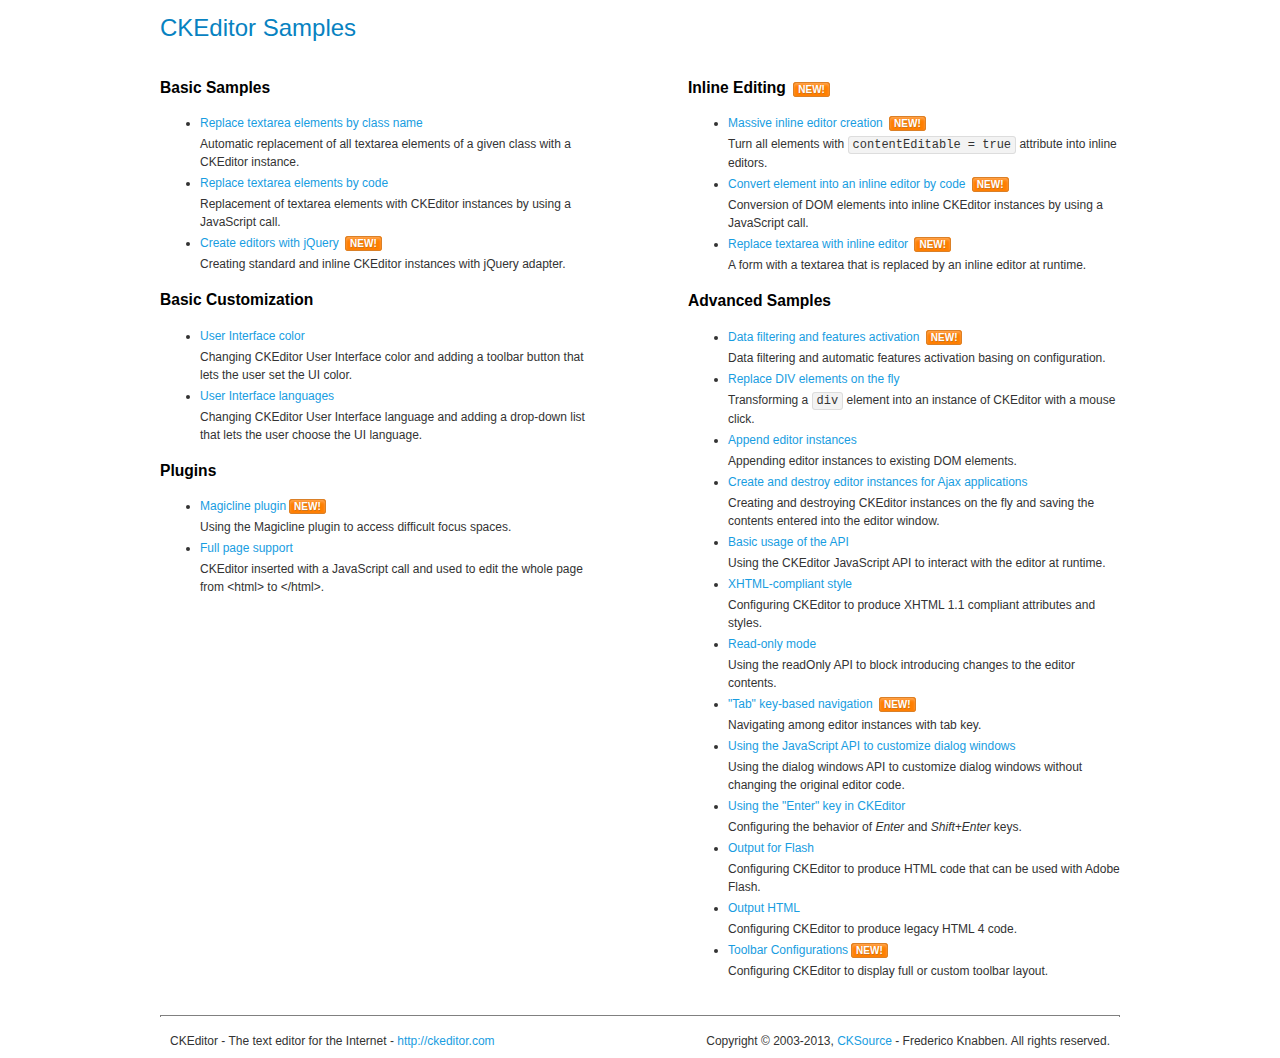
<file: admin/librarian/vendors/ckeditor/samples/index.html>
<!DOCTYPE html>
<!--
Copyright (c) 2003-2013, CKSource - Frederico Knabben. All rights reserved.
For licensing, see LICENSE.md or http://ckeditor.com/license
-->
<html>
<head>
	<title>CKEditor Samples</title>
	<meta charset="utf-8">
	<link rel="stylesheet" href="sample.css">
</head>
<body>
	<h1 class="samples">
		CKEditor Samples
	</h1>
	<div class="twoColumns">
		<div class="twoColumnsLeft">
			<h2 class="samples">
				Basic Samples
			</h2>
			<dl class="samples">
				<dt><a class="samples" href="replacebyclass.html">Replace textarea elements by class name</a></dt>
				<dd>Automatic replacement of all textarea elements of a given class with a CKEditor instance.</dd>

				<dt><a class="samples" href="replacebycode.html">Replace textarea elements by code</a></dt>
				<dd>Replacement of textarea elements with CKEditor instances by using a JavaScript call.</dd>

				<dt><a class="samples" href="jquery.html">Create editors with jQuery</a> <span class="new">New!</span></dt>
				<dd>Creating standard and inline CKEditor instances with jQuery adapter.</dd>
			</dl>

			<h2 class="samples">
				Basic Customization
			</h2>
			<dl class="samples">
				<dt><a class="samples" href="uicolor.html">User Interface color</a></dt>
				<dd>Changing CKEditor User Interface color and adding a toolbar button that lets the user set the UI color.</dd>

				<dt><a class="samples" href="uilanguages.html">User Interface languages</a></dt>
				<dd>Changing CKEditor User Interface language and adding a drop-down list that lets the user choose the UI language.</dd>
			</dl>


			<h2 class="samples">Plugins</h2>
<dl class="samples">
<dt><a class="samples" href="plugins/magicline/magicline.html">Magicline plugin</a><span class="new">New!</span></dt>
<dd>Using the Magicline plugin to access difficult focus spaces.</dd>

<dt><a class="samples" href="plugins/wysiwygarea/fullpage.html">Full page support</a></dt>
<dd>CKEditor inserted with a JavaScript call and used to edit the whole page from &lt;html&gt; to &lt;/html&gt;.</dd>
</dl>
		</div>
		<div class="twoColumnsRight">
			<h2 class="samples">
				Inline Editing <span class="new">New!</span>
			</h2>
			<dl class="samples">
				<dt><a class="samples" href="inlineall.html">Massive inline editor creation</a> <span class="new">New!</span></dt>
				<dd>Turn all elements with <code>contentEditable = true</code> attribute into inline editors.</dd>

				<dt><a class="samples" href="inlinebycode.html">Convert element into an inline editor by code</a> <span class="new">New!</span></dt>
				<dd>Conversion of DOM elements into inline CKEditor instances by using a JavaScript call.</dd>

				<dt><a class="samples" href="inlinetextarea.html">Replace textarea with inline editor</a> <span class="new">New!</span></dt>
				<dd>A form with a textarea that is replaced by an inline editor at runtime.</dd>

				
			</dl>

			<h2 class="samples">
				Advanced Samples
			</h2>
			<dl class="samples">
				<dt><a class="samples" href="datafiltering.html">Data filtering and features activation</a> <span class="new">New!</span></dt>
				<dd>Data filtering and automatic features activation basing on configuration.</dd>

				<dt><a class="samples" href="divreplace.html">Replace DIV elements on the fly</a></dt>
				<dd>Transforming a <code>div</code> element into an instance of CKEditor with a mouse click.</dd>

				<dt><a class="samples" href="appendto.html">Append editor instances</a></dt>
				<dd>Appending editor instances to existing DOM elements.</dd>

				<dt><a class="samples" href="ajax.html">Create and destroy editor instances for Ajax applications</a></dt>
				<dd>Creating and destroying CKEditor instances on the fly and saving the contents entered into the editor window.</dd>

				<dt><a class="samples" href="api.html">Basic usage of the API</a></dt>
				<dd>Using the CKEditor JavaScript API to interact with the editor at runtime.</dd>

				<dt><a class="samples" href="xhtmlstyle.html">XHTML-compliant style</a></dt>
				<dd>Configuring CKEditor to produce XHTML 1.1 compliant attributes and styles.</dd>

				<dt><a class="samples" href="readonly.html">Read-only mode</a></dt>
				<dd>Using the readOnly API to block introducing changes to the editor contents.</dd>

				<dt><a class="samples" href="tabindex.html">"Tab" key-based navigation</a> <span class="new">New!</span></dt>
				<dd>Navigating among editor instances with tab key.</dd>


				
<dt><a class="samples" href="plugins/dialog/dialog.html">Using the JavaScript API to customize dialog windows</a></dt>
<dd>Using the dialog windows API to customize dialog windows without changing the original editor code.</dd>

<dt><a class="samples" href="plugins/enterkey/enterkey.html">Using the &quot;Enter&quot; key in CKEditor</a></dt>
<dd>Configuring the behavior of <em>Enter</em> and <em>Shift+Enter</em> keys.</dd>

<dt><a class="samples" href="plugins/htmlwriter/outputforflash.html">Output for Flash</a></dt>
<dd>Configuring CKEditor to produce HTML code that can be used with Adobe Flash.</dd>

<dt><a class="samples" href="plugins/htmlwriter/outputhtml.html">Output HTML</a></dt>
<dd>Configuring CKEditor to produce legacy HTML 4 code.</dd>

<dt><a class="samples" href="plugins/toolbar/toolbar.html">Toolbar Configurations</a><span class="new">New!</span></dt>
<dd>Configuring CKEditor to display full or custom toolbar layout.</dd>

			</dl>
		</div>
	</div>
	<div id="footer">
		<hr>
		<p>
			CKEditor - The text editor for the Internet - <a class="samples" href="http://ckeditor.com/">http://ckeditor.com</a>
		</p>
		<p id="copy">
			Copyright &copy; 2003-2013, <a class="samples" href="http://cksource.com/">CKSource</a> - Frederico Knabben. All rights reserved.
		</p>
	</div>
</body>
</html>
</file>
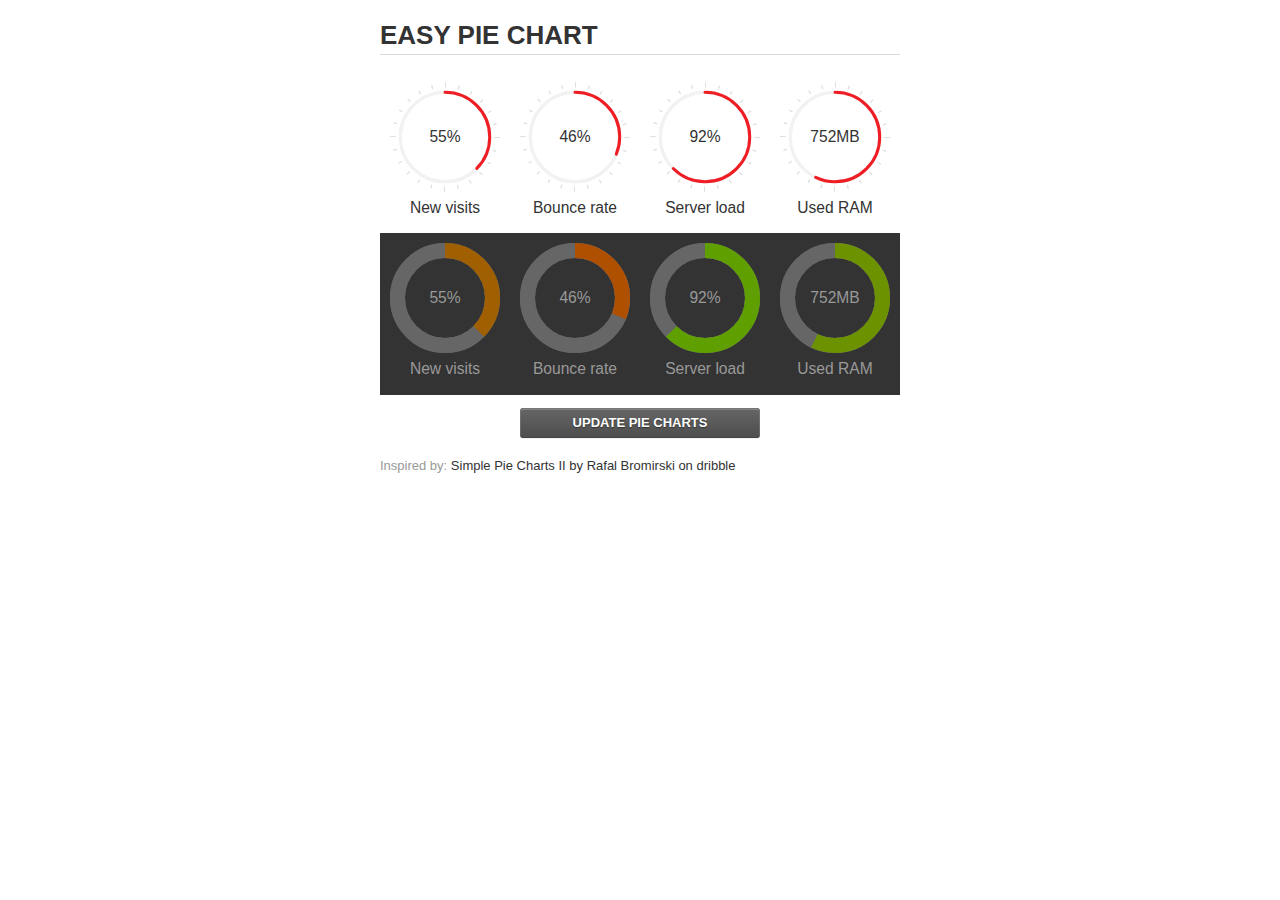
<file: admin/librarian/vendors/easypiechart/examples/index.html>
<!doctype html>
<html>
    <head>
        <meta charset="utf-8">
        <title>Easy Pie Chart</title>
        <script type="text/javascript" src="https://ajax.googleapis.com/ajax/libs/jquery/1.7.2/jquery.min.js"></script>
        <script type="text/javascript" src="http://html5shiv.googlecode.com/svn/trunk/html5.js"></script>
        <script type="text/javascript" src="excanvas.js"></script>
        <script type="text/javascript" src="../jquery.easy-pie-chart.js"></script>

        <link rel="stylesheet" type="text/css" href="style.css" media="screen">
        <link rel="stylesheet" type="text/css" href="../jquery.easy-pie-chart.css" media="screen">

        <meta name="viewport" content="width=device-width, initial-scale=1.0">

        <script type="text/javascript">
            var initPieChart = function() {
                $('.percentage').easyPieChart({
                    animate: 1000
                });
                $('.percentage-light').easyPieChart({
                    barColor: function(percent) {
                        percent /= 100;
                        return "rgb(" + Math.round(255 * (1-percent)) + ", " + Math.round(255 * percent) + ", 0)";
                    },
                    trackColor: '#666',
                    scaleColor: false,
                    lineCap: 'butt',
                    lineWidth: 15,
                    animate: 1000
                });

                $('.updateEasyPieChart').on('click', function(e) {
                  e.preventDefault();
                  $('.percentage, .percentage-light').each(function() {
                    var newValue = Math.round(100*Math.random());
                    $(this).data('easyPieChart').update(newValue);
                    $('span', this).text(newValue);
                  });
                });
            };
        </script>
    </head>
    <body onload="initPieChart();">
        <div class="container">
            <h1>EASY PIE CHART</h1>
            <div class="chart">
                <div class="percentage" data-percent="55"><span>55</span>%</div>
                <div class="label">New visits</div>
            </div>
            <div class="chart">
                <div class="percentage" data-percent="46"><span>46</span>%</div>
                <div class="label">Bounce rate</div>
            </div>
            <div class="chart">
                <div class="percentage" data-percent="92"><span>92</span>%</div>
                <div class="label">Server load</div>
            </div>
            <div class="chart">
                <div class="percentage" data-percent="84"><span>752</span>MB</div>
                <div class="label">Used RAM</div>
            </div>
            <div style="clear:both;"></div>
            <div class="dark">
                <div class="chart">
                    <div class="percentage-light" data-percent="55"><span>55</span>%</div>
                    <div class="label">New visits</div>
                </div>
                <div class="chart">
                    <div class="percentage-light" data-percent="46"><span>46</span>%</div>
                    <div class="label">Bounce rate</div>
                </div>
                <div class="chart">
                    <div class="percentage-light" data-percent="92"><span>92</span>%</div>
                    <div class="label">Server load</div>
                </div>
                <div class="chart">
                    <div class="percentage-light" data-percent="84"><span>752</span>MB</div>
                    <div class="label">Used RAM</div>
                </div>
                <div style="clear:both;"></div>
            </div>

            <p><a href="#" class="button updateEasyPieChart">Update pie charts</a></p>

            <p class="credits">Inspired by: <a href="http://drbl.in/ezuc" target="_blank">Simple Pie Charts II by Rafal Bromirski on dribble</a></p>
        </div>
    </body>
</html>
</file>
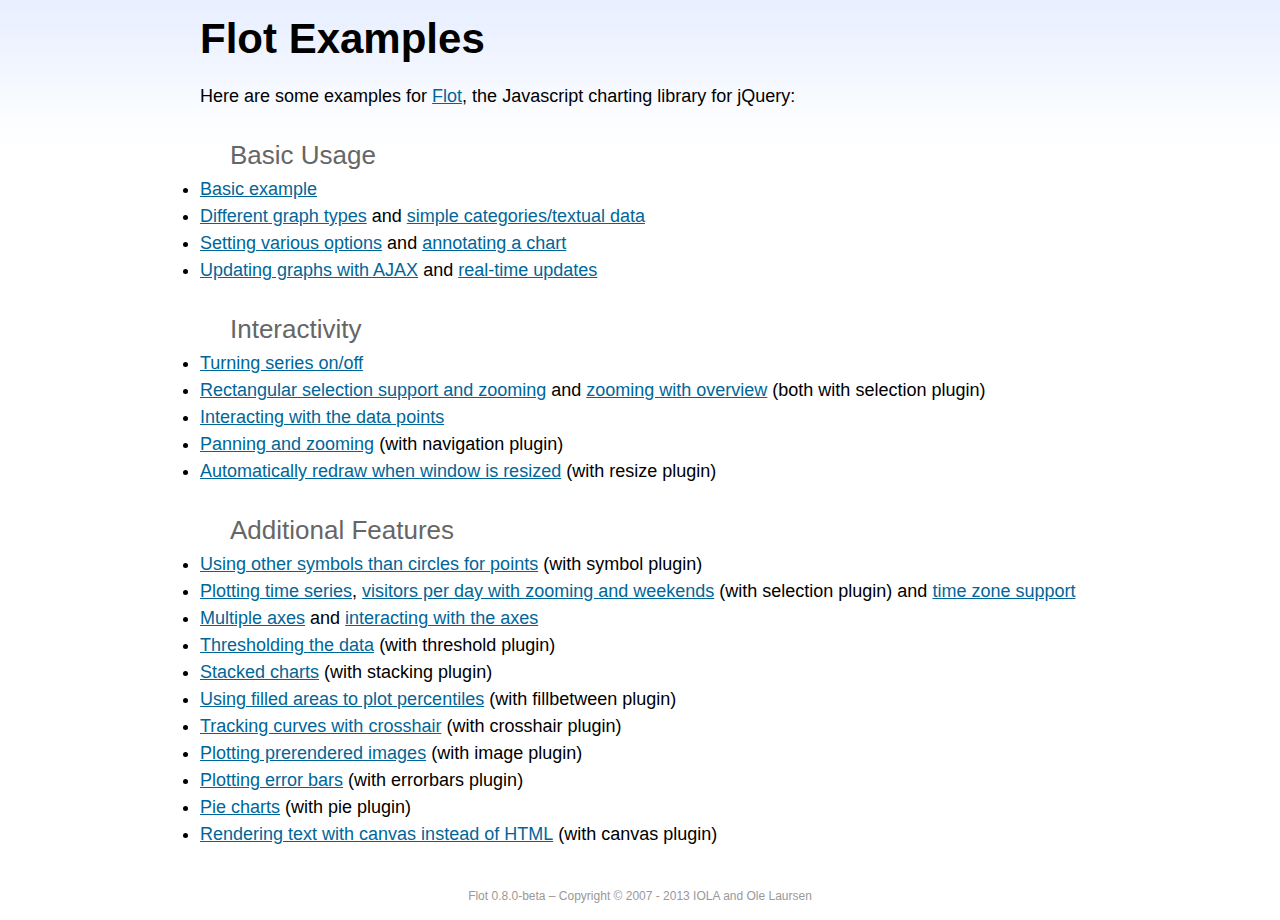
<file: admin/librarian/vendors/flot/examples/index.html>
<!DOCTYPE html PUBLIC "-//W3C//DTD HTML 4.01//EN" "http://www.w3.org/TR/html4/strict.dtd">
<html>
<head>
	<meta http-equiv="Content-Type" content="text/html; charset=utf-8">
	<title>Flot Examples</title>
	<link href="examples.css" rel="stylesheet" type="text/css">
	<style>

	h3 {
		margin-top: 30px;
		margin-bottom: 5px;
	}

	</style>
	<script language="javascript" type="text/javascript" src="../jquery.js"></script>
	<script language="javascript" type="text/javascript" src="../jquery.flot.js"></script>
	<script type="text/javascript">

	$(function() {

		// Add the Flot version string to the footer

		$("#footer").prepend("Flot " + $.plot.version + " &ndash; ");
	});

	</script>
</head>
<body>

	<div id="header">
		<h2>Flot Examples</h2>
	</div>

	<div id="content">

		<p>Here are some examples for <a href="http://www.flotcharts.org">Flot</a>, the Javascript charting library for jQuery:</p>

		<h3>Basic Usage</h3>

		<ul>
			<li><a href="basic-usage/index.html">Basic example</a></li>
			<li><a href="series-types/index.html">Different graph types</a> and <a href="categories/index.html">simple categories/textual data</a></li>
			<li><a href="basic-options/index.html">Setting various options</a> and <a href="annotating/index.html">annotating a chart</a></li>
			<li><a href="ajax/index.html">Updating graphs with AJAX</a> and <a href="realtime/index.html">real-time updates</a></li>
		</ul>

		<h3>Interactivity</h3>

		<ul>
			<li><a href="series-toggle/index.html">Turning series on/off</a></li>
			<li><a href="selection/index.html">Rectangular selection support and zooming</a> and <a href="zooming/index.html">zooming with overview</a> (both with selection plugin)</li>
			<li><a href="interacting/index.html">Interacting with the data points</a></li>
			<li><a href="navigate/index.html">Panning and zooming</a> (with navigation plugin)</li>
			<li><a href="resize/index.html">Automatically redraw when window is resized</a> (with resize plugin)</li>
		</ul>

		<h3>Additional Features</h3>

		<ul>
			<li><a href="symbols/index.html">Using other symbols than circles for points</a> (with symbol plugin)</li>
			<li><a href="axes-time/index.html">Plotting time series</a>, <a href="visitors/index.html">visitors per day with zooming and weekends</a> (with selection plugin) and <a href="axes-time-zones/index.html">time zone support</a></li>
			<li><a href="axes-multiple/index.html">Multiple axes</a> and <a href="axes-interacting/index.html">interacting with the axes</a></li>
			<li><a href="threshold/index.html">Thresholding the data</a> (with threshold plugin)</li>
			<li><a href="stacking/index.html">Stacked charts</a> (with stacking plugin)</li>
			<li><a href="percentiles/index.html">Using filled areas to plot percentiles</a> (with fillbetween plugin)</li>
			<li><a href="tracking/index.html">Tracking curves with crosshair</a> (with crosshair plugin)</li>
			<li><a href="image/index.html">Plotting prerendered images</a> (with image plugin)</li>
			<li><a href="series-errorbars/index.html">Plotting error bars</a> (with errorbars plugin)</li>
			<li><a href="series-pie/index.html">Pie charts</a> (with pie plugin)</li>
			<li><a href="canvas/index.html">Rendering text with canvas instead of HTML</a> (with canvas plugin)</li>
		</ul>

	</div>

	<div id="footer">
		Copyright &copy; 2007 - 2013 IOLA and Ole Laursen
	</div>

</body>
</html>
</file>
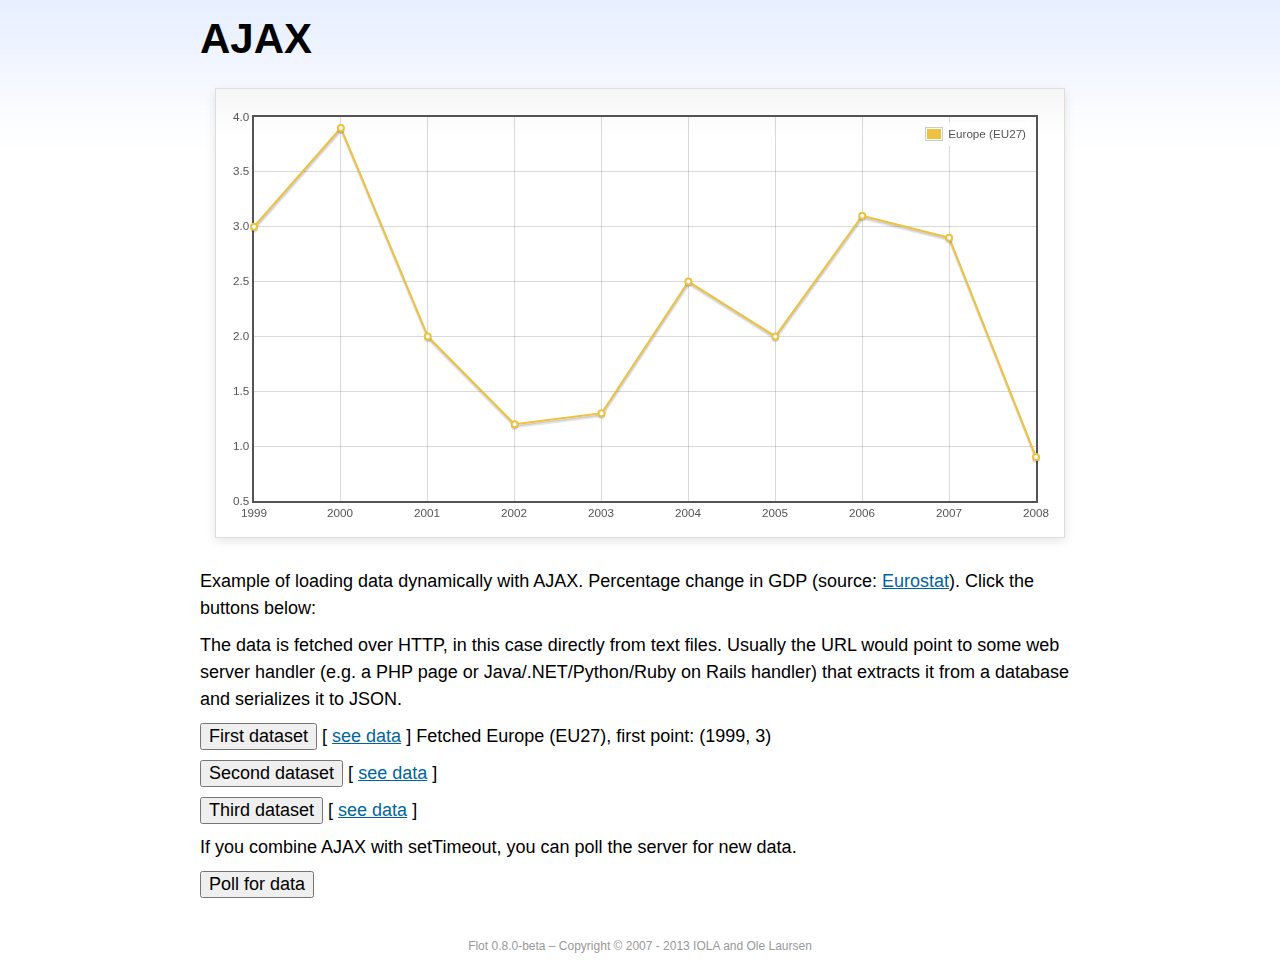
<file: admin/librarian/vendors/flot/examples/ajax/index.html>
<!DOCTYPE html PUBLIC "-//W3C//DTD HTML 4.01//EN" "http://www.w3.org/TR/html4/strict.dtd">
<html>
<head>
	<meta http-equiv="Content-Type" content="text/html; charset=utf-8">
	<title>Flot Examples: AJAX</title>
	<link href="../examples.css" rel="stylesheet" type="text/css">
	<!--[if lte IE 8]><script language="javascript" type="text/javascript" src="../../excanvas.min.js"></script><![endif]-->
	<script language="javascript" type="text/javascript" src="../../jquery.js"></script>
	<script language="javascript" type="text/javascript" src="../../jquery.flot.js"></script>
	<script type="text/javascript">

	$(function() {

		var options = {
			lines: {
				show: true
			},
			points: {
				show: true
			},
			xaxis: {
				tickDecimals: 0,
				tickSize: 1
			}
		};

		var data = [];

		$.plot("#placeholder", data, options);

		// Fetch one series, adding to what we already have

		var alreadyFetched = {};

		$("button.fetchSeries").click(function () {

			var button = $(this);

			// Find the URL in the link right next to us, then fetch the data

			var dataurl = button.siblings("a").attr("href");

			function onDataReceived(series) {

				// Extract the first coordinate pair; jQuery has parsed it, so
				// the data is now just an ordinary JavaScript object

				var firstcoordinate = "(" + series.data[0][0] + ", " + series.data[0][1] + ")";
				button.siblings("span").text("Fetched " + series.label + ", first point: " + firstcoordinate);

				// Push the new data onto our existing data array

				if (!alreadyFetched[series.label]) {
					alreadyFetched[series.label] = true;
					data.push(series);
				}

				$.plot("#placeholder", data, options);
			}

			$.ajax({
				url: dataurl,
				type: "GET",
				dataType: "json",
				success: onDataReceived
			});
		});

		// Initiate a recurring data update

		$("button.dataUpdate").click(function () {

			data = [];
			alreadyFetched = {};

			$.plot("#placeholder", data, options);

			var iteration = 0;

			function fetchData() {

				++iteration;

				function onDataReceived(series) {

					// Load all the data in one pass; if we only got partial
					// data we could merge it with what we already have.

					data = [ series ];
					$.plot("#placeholder", data, options);
				}

				// Normally we call the same URL - a script connected to a
				// database - but in this case we only have static example
				// files, so we need to modify the URL.

				$.ajax({
					url: "data-eu-gdp-growth-" + iteration + ".json",
					type: "GET",
					dataType: "json",
					success: onDataReceived
				});

				if (iteration < 5) {
					setTimeout(fetchData, 1000);
				} else {
					data = [];
					alreadyFetched = {};
				}
			}

			setTimeout(fetchData, 1000);
		});

		// Load the first series by default, so we don't have an empty plot

		$("button.fetchSeries:first").click();

		// Add the Flot version string to the footer

		$("#footer").prepend("Flot " + $.plot.version + " &ndash; ");
	});

	</script>
</head>
<body>

	<div id="header">
		<h2>AJAX</h2>
	</div>

	<div id="content">

		<div class="demo-container">
			<div id="placeholder" class="demo-placeholder"></div>
		</div>

		<p>Example of loading data dynamically with AJAX. Percentage change in GDP (source: <a href="http://epp.eurostat.ec.europa.eu/tgm/table.do?tab=table&init=1&plugin=1&language=en&pcode=tsieb020">Eurostat</a>). Click the buttons below:</p>

		<p>The data is fetched over HTTP, in this case directly from text files. Usually the URL would point to some web server handler (e.g. a PHP page or Java/.NET/Python/Ruby on Rails handler) that extracts it from a database and serializes it to JSON.</p>

		<p>
			<button class="fetchSeries">First dataset</button>
			[ <a href="data-eu-gdp-growth.json">see data</a> ]
			<span></span>
		</p>

		<p>
			<button class="fetchSeries">Second dataset</button>
			[ <a href="data-japan-gdp-growth.json">see data</a> ]
			<span></span>
		</p>

		<p>
			<button class="fetchSeries">Third dataset</button>
			[ <a href="data-usa-gdp-growth.json">see data</a> ]
			<span></span>
		</p>

		<p>If you combine AJAX with setTimeout, you can poll the server for new data.</p>

		<p>
			<button class="dataUpdate">Poll for data</button>
		</p>

	</div>

	<div id="footer">
		Copyright &copy; 2007 - 2013 IOLA and Ole Laursen
	</div>

</body>
</html>
</file>
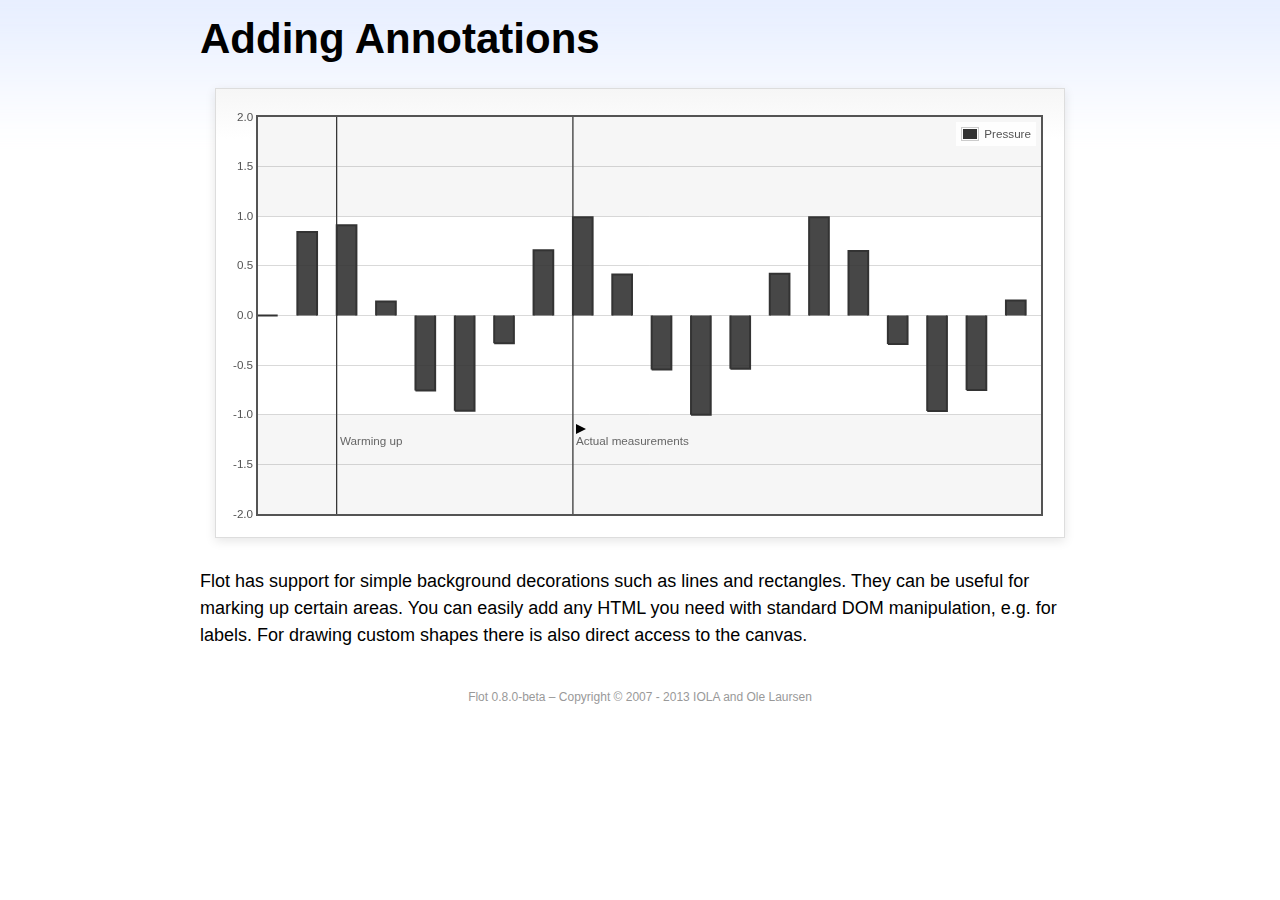
<file: admin/librarian/vendors/flot/examples/annotating/index.html>
<!DOCTYPE html PUBLIC "-//W3C//DTD HTML 4.01//EN" "http://www.w3.org/TR/html4/strict.dtd">
<html>
<head>
	<meta http-equiv="Content-Type" content="text/html; charset=utf-8">
	<title>Flot Examples: Adding Annotations</title>
	<link href="../examples.css" rel="stylesheet" type="text/css">
	<!--[if lte IE 8]><script language="javascript" type="text/javascript" src="../../excanvas.min.js"></script><![endif]-->
	<script language="javascript" type="text/javascript" src="../../jquery.js"></script>
	<script language="javascript" type="text/javascript" src="../../jquery.flot.js"></script>
	<script type="text/javascript">

	$(function() {

		var d1 = [];
		for (var i = 0; i < 20; ++i) {
			d1.push([i, Math.sin(i)]);
		}

		var data = [{ data: d1, label: "Pressure", color: "#333" }];

		var markings = [
			{ color: "#f6f6f6", yaxis: { from: 1 } },
			{ color: "#f6f6f6", yaxis: { to: -1 } },
			{ color: "#000", lineWidth: 1, xaxis: { from: 2, to: 2 } },
			{ color: "#000", lineWidth: 1, xaxis: { from: 8, to: 8 } }
		];

		var placeholder = $("#placeholder");

		var plot = $.plot(placeholder, data, {
			bars: { show: true, barWidth: 0.5, fill: 0.9 },
			xaxis: { ticks: [], autoscaleMargin: 0.02 },
			yaxis: { min: -2, max: 2 },
			grid: { markings: markings }
		});

		var o = plot.pointOffset({ x: 2, y: -1.2});

		// Append it to the placeholder that Flot already uses for positioning

		placeholder.append("<div style='position:absolute;left:" + (o.left + 4) + "px;top:" + o.top + "px;color:#666;font-size:smaller'>Warming up</div>");

		o = plot.pointOffset({ x: 8, y: -1.2});
		placeholder.append("<div style='position:absolute;left:" + (o.left + 4) + "px;top:" + o.top + "px;color:#666;font-size:smaller'>Actual measurements</div>");

		// Draw a little arrow on top of the last label to demonstrate canvas
		// drawing

		var ctx = plot.getCanvas().getContext("2d");
		ctx.beginPath();
		o.left += 4;
		ctx.moveTo(o.left, o.top);
		ctx.lineTo(o.left, o.top - 10);
		ctx.lineTo(o.left + 10, o.top - 5);
		ctx.lineTo(o.left, o.top);
		ctx.fillStyle = "#000";
		ctx.fill();

		// Add the Flot version string to the footer

		$("#footer").prepend("Flot " + $.plot.version + " &ndash; ");
	});

	</script>
</head>
<body>

	<div id="header">
		<h2>Adding Annotations</h2>
	</div>

	<div id="content">

		<div class="demo-container">
			<div id="placeholder" class="demo-placeholder"></div>
		</div>

		<p>Flot has support for simple background decorations such as lines and rectangles. They can be useful for marking up certain areas. You can easily add any HTML you need with standard DOM manipulation, e.g. for labels. For drawing custom shapes there is also direct access to the canvas.</p>

	</div>

	<div id="footer">
		Copyright &copy; 2007 - 2013 IOLA and Ole Laursen
	</div>

</body>
</html>
</file>
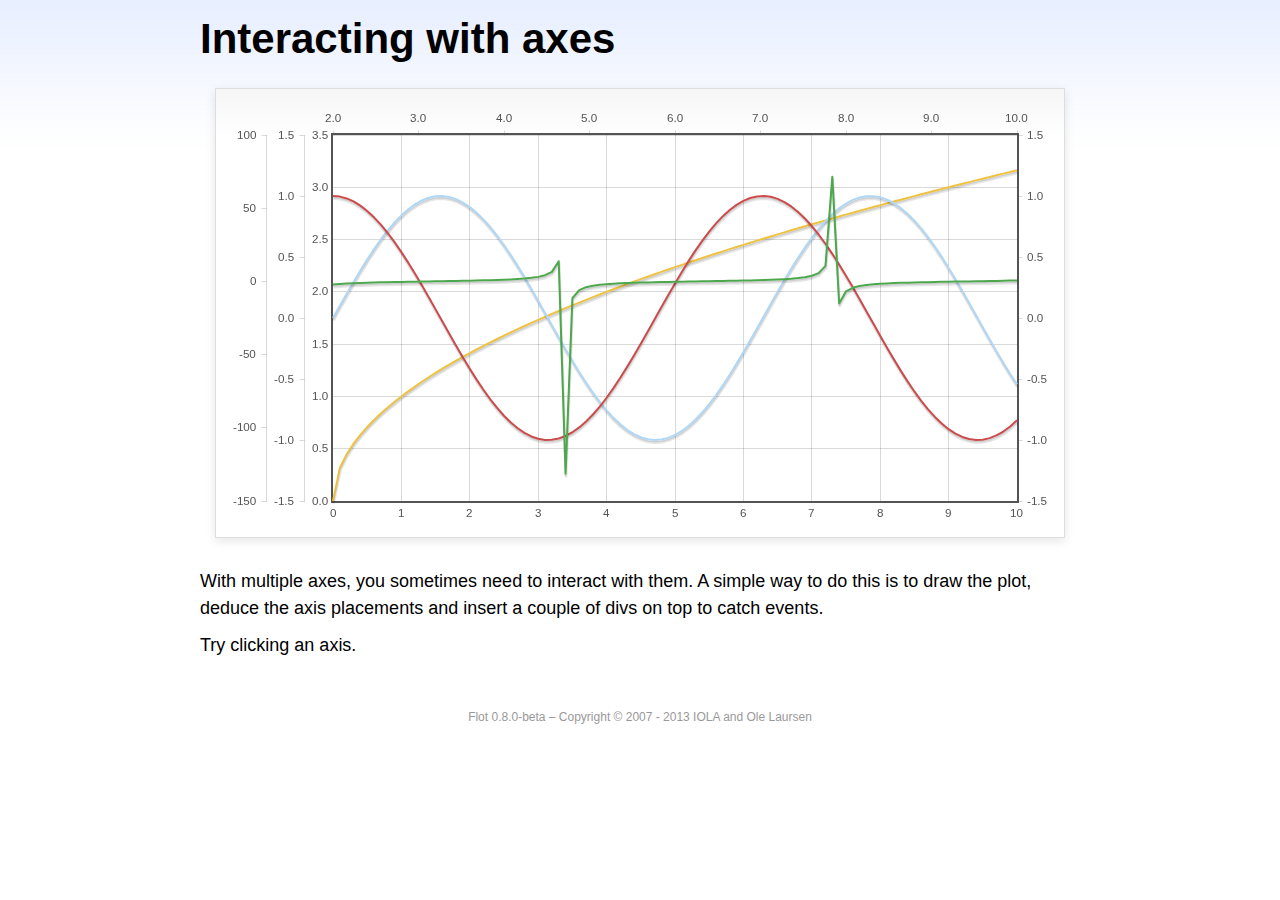
<file: admin/librarian/vendors/flot/examples/axes-interacting/index.html>
<!DOCTYPE html PUBLIC "-//W3C//DTD HTML 4.01//EN" "http://www.w3.org/TR/html4/strict.dtd">
<html>
<head>
	<meta http-equiv="Content-Type" content="text/html; charset=utf-8">
	<title>Flot Examples: Interacting with axes</title>
	<link href="../examples.css" rel="stylesheet" type="text/css">
	<!--[if lte IE 8]><script language="javascript" type="text/javascript" src="../../excanvas.min.js"></script><![endif]-->
	<script language="javascript" type="text/javascript" src="../../jquery.js"></script>
	<script language="javascript" type="text/javascript" src="../../jquery.flot.js"></script>
	<script type="text/javascript">

	$(function() {

		function generate(start, end, fn) {
			var res = [];
			for (var i = 0; i <= 100; ++i) {
				var x = start + i / 100 * (end - start);
				res.push([x, fn(x)]);
			}
			return res;
		}

		var data = [
			{ data: generate(0, 10, function (x) { return Math.sqrt(x);}), xaxis: 1, yaxis:1 },
			{ data: generate(0, 10, function (x) { return Math.sin(x);}), xaxis: 1, yaxis:2 },
			{ data: generate(0, 10, function (x) { return Math.cos(x);}), xaxis: 1, yaxis:3 },
			{ data: generate(2, 10, function (x) { return Math.tan(x);}), xaxis: 2, yaxis: 4 }
		];

		var plot = $.plot("#placeholder", data, {
			xaxes: [
				{ position: 'bottom' },
				{ position: 'top'}
			],
			yaxes: [
				{ position: 'left' },
				{ position: 'left' },
				{ position: 'right' },
				{ position: 'left' }
			]
		});

		// Create a div for each axis

		$.each(plot.getAxes(), function (i, axis) {
			if (!axis.show)
				return;

			var box = axis.box;

			$("<div class='axisTarget' style='position:absolute; left:" + box.left + "px; top:" + box.top + "px; width:" + box.width +  "px; height:" + box.height + "px'></div>")
				.data("axis.direction", axis.direction)
				.data("axis.n", axis.n)
				.css({ backgroundColor: "#f00", opacity: 0, cursor: "pointer" })
				.appendTo(plot.getPlaceholder())
				.hover(
					function () { $(this).css({ opacity: 0.10 }) },
					function () { $(this).css({ opacity: 0 }) }
				)
				.click(function () {
					$("#click").text("You clicked the " + axis.direction + axis.n + "axis!")
				});
		});

		// Add the Flot version string to the footer

		$("#footer").prepend("Flot " + $.plot.version + " &ndash; ");
	});

	</script>
</head>
<body>

	<div id="header">
		<h2>Interacting with axes</h2>
	</div>

	<div id="content">

		<div class="demo-container">
			<div id="placeholder" class="demo-placeholder"></div>
		</div>

		<p>With multiple axes, you sometimes need to interact with them. A simple way to do this is to draw the plot, deduce the axis placements and insert a couple of divs on top to catch events.</p>

		<p>Try clicking an axis.</p>

		<p id="click"></p>

	</div>

	<div id="footer">
		Copyright &copy; 2007 - 2013 IOLA and Ole Laursen
	</div>

</body>
</html>
</file>
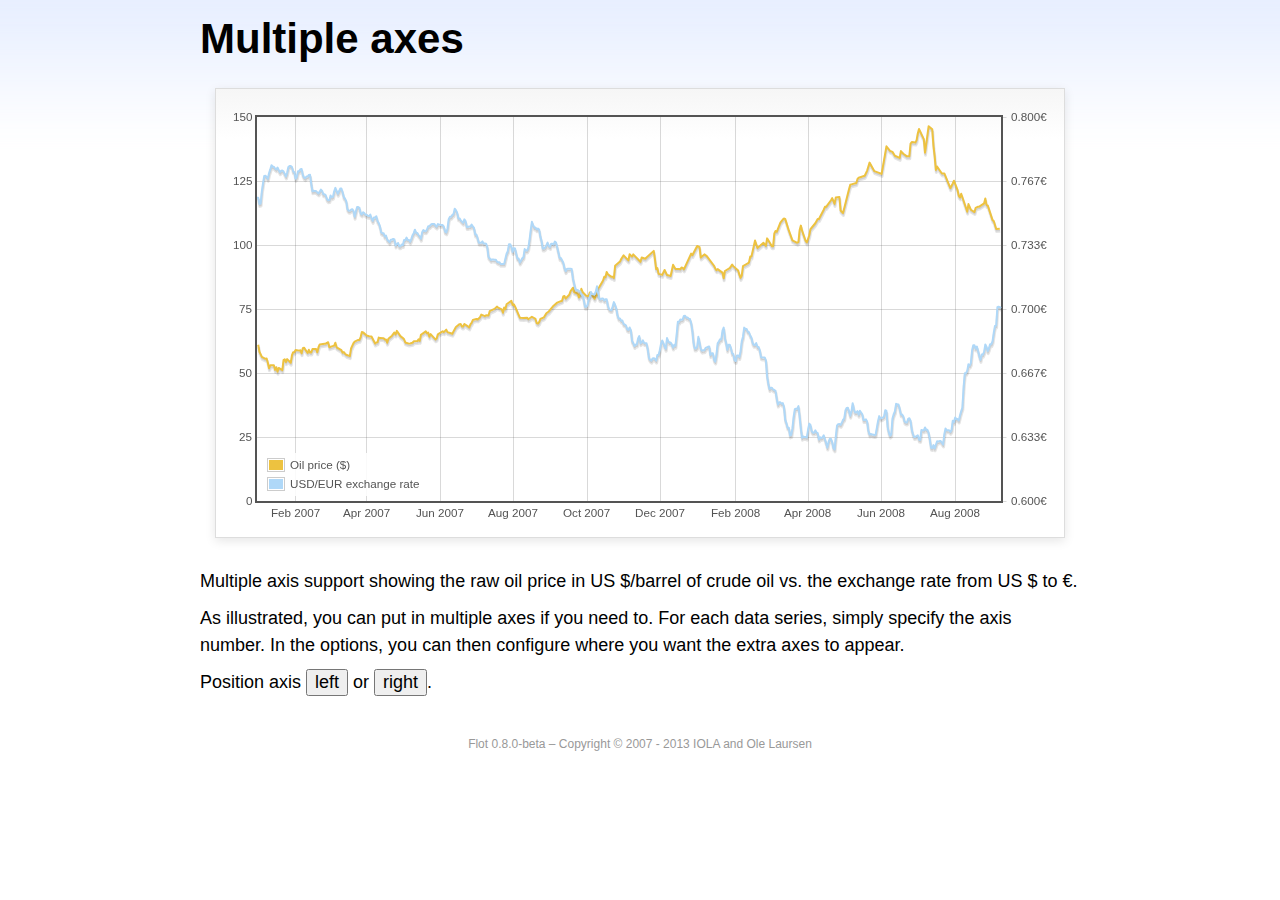
<file: admin/librarian/vendors/flot/examples/axes-multiple/index.html>
<!DOCTYPE html PUBLIC "-//W3C//DTD HTML 4.01//EN" "http://www.w3.org/TR/html4/strict.dtd">
<html>
<head>
	<meta http-equiv="Content-Type" content="text/html; charset=utf-8">
	<title>Flot Examples: Multiple Axes</title>
	<link href="../examples.css" rel="stylesheet" type="text/css">
	<!--[if lte IE 8]><script language="javascript" type="text/javascript" src="../../excanvas.min.js"></script><![endif]-->
	<script language="javascript" type="text/javascript" src="../../jquery.js"></script>
	<script language="javascript" type="text/javascript" src="../../jquery.flot.js"></script>
	<script language="javascript" type="text/javascript" src="../../jquery.flot.time.js"></script>
	<script type="text/javascript">

	$(function() {

		var oilprices = [[1167692400000,61.05], [1167778800000,58.32], [1167865200000,57.35], [1167951600000,56.31], [1168210800000,55.55], [1168297200000,55.64], [1168383600000,54.02], [1168470000000,51.88], [1168556400000,52.99], [1168815600000,52.99], [1168902000000,51.21], [1168988400000,52.24], [1169074800000,50.48], [1169161200000,51.99], [1169420400000,51.13], [1169506800000,55.04], [1169593200000,55.37], [1169679600000,54.23], [1169766000000,55.42], [1170025200000,54.01], [1170111600000,56.97], [1170198000000,58.14], [1170284400000,58.14], [1170370800000,59.02], [1170630000000,58.74], [1170716400000,58.88], [1170802800000,57.71], [1170889200000,59.71], [1170975600000,59.89], [1171234800000,57.81], [1171321200000,59.06], [1171407600000,58.00], [1171494000000,57.99], [1171580400000,59.39], [1171839600000,59.39], [1171926000000,58.07], [1172012400000,60.07], [1172098800000,61.14], [1172444400000,61.39], [1172530800000,61.46], [1172617200000,61.79], [1172703600000,62.00], [1172790000000,60.07], [1173135600000,60.69], [1173222000000,61.82], [1173308400000,60.05], [1173654000000,58.91], [1173740400000,57.93], [1173826800000,58.16], [1173913200000,57.55], [1173999600000,57.11], [1174258800000,56.59], [1174345200000,59.61], [1174518000000,61.69], [1174604400000,62.28], [1174860000000,62.91], [1174946400000,62.93], [1175032800000,64.03], [1175119200000,66.03], [1175205600000,65.87], [1175464800000,64.64], [1175637600000,64.38], [1175724000000,64.28], [1175810400000,64.28], [1176069600000,61.51], [1176156000000,61.89], [1176242400000,62.01], [1176328800000,63.85], [1176415200000,63.63], [1176674400000,63.61], [1176760800000,63.10], [1176847200000,63.13], [1176933600000,61.83], [1177020000000,63.38], [1177279200000,64.58], [1177452000000,65.84], [1177538400000,65.06], [1177624800000,66.46], [1177884000000,64.40], [1178056800000,63.68], [1178143200000,63.19], [1178229600000,61.93], [1178488800000,61.47], [1178575200000,61.55], [1178748000000,61.81], [1178834400000,62.37], [1179093600000,62.46], [1179180000000,63.17], [1179266400000,62.55], [1179352800000,64.94], [1179698400000,66.27], [1179784800000,65.50], [1179871200000,65.77], [1179957600000,64.18], [1180044000000,65.20], [1180389600000,63.15], [1180476000000,63.49], [1180562400000,65.08], [1180908000000,66.30], [1180994400000,65.96], [1181167200000,66.93], [1181253600000,65.98], [1181599200000,65.35], [1181685600000,66.26], [1181858400000,68.00], [1182117600000,69.09], [1182204000000,69.10], [1182290400000,68.19], [1182376800000,68.19], [1182463200000,69.14], [1182722400000,68.19], [1182808800000,67.77], [1182895200000,68.97], [1182981600000,69.57], [1183068000000,70.68], [1183327200000,71.09], [1183413600000,70.92], [1183586400000,71.81], [1183672800000,72.81], [1183932000000,72.19], [1184018400000,72.56], [1184191200000,72.50], [1184277600000,74.15], [1184623200000,75.05], [1184796000000,75.92], [1184882400000,75.57], [1185141600000,74.89], [1185228000000,73.56], [1185314400000,75.57], [1185400800000,74.95], [1185487200000,76.83], [1185832800000,78.21], [1185919200000,76.53], [1186005600000,76.86], [1186092000000,76.00], [1186437600000,71.59], [1186696800000,71.47], [1186956000000,71.62], [1187042400000,71.00], [1187301600000,71.98], [1187560800000,71.12], [1187647200000,69.47], [1187733600000,69.26], [1187820000000,69.83], [1187906400000,71.09], [1188165600000,71.73], [1188338400000,73.36], [1188511200000,74.04], [1188856800000,76.30], [1189116000000,77.49], [1189461600000,78.23], [1189548000000,79.91], [1189634400000,80.09], [1189720800000,79.10], [1189980000000,80.57], [1190066400000,81.93], [1190239200000,83.32], [1190325600000,81.62], [1190584800000,80.95], [1190671200000,79.53], [1190757600000,80.30], [1190844000000,82.88], [1190930400000,81.66], [1191189600000,80.24], [1191276000000,80.05], [1191362400000,79.94], [1191448800000,81.44], [1191535200000,81.22], [1191794400000,79.02], [1191880800000,80.26], [1191967200000,80.30], [1192053600000,83.08], [1192140000000,83.69], [1192399200000,86.13], [1192485600000,87.61], [1192572000000,87.40], [1192658400000,89.47], [1192744800000,88.60], [1193004000000,87.56], [1193090400000,87.56], [1193176800000,87.10], [1193263200000,91.86], [1193612400000,93.53], [1193698800000,94.53], [1193871600000,95.93], [1194217200000,93.98], [1194303600000,96.37], [1194476400000,95.46], [1194562800000,96.32], [1195081200000,93.43], [1195167600000,95.10], [1195426800000,94.64], [1195513200000,95.10], [1196031600000,97.70], [1196118000000,94.42], [1196204400000,90.62], [1196290800000,91.01], [1196377200000,88.71], [1196636400000,88.32], [1196809200000,90.23], [1196982000000,88.28], [1197241200000,87.86], [1197327600000,90.02], [1197414000000,92.25], [1197586800000,90.63], [1197846000000,90.63], [1197932400000,90.49], [1198018800000,91.24], [1198105200000,91.06], [1198191600000,90.49], [1198710000000,96.62], [1198796400000,96.00], [1199142000000,99.62], [1199314800000,99.18], [1199401200000,95.09], [1199660400000,96.33], [1199833200000,95.67], [1200351600000,91.90], [1200438000000,90.84], [1200524400000,90.13], [1200610800000,90.57], [1200956400000,89.21], [1201042800000,86.99], [1201129200000,89.85], [1201474800000,90.99], [1201561200000,91.64], [1201647600000,92.33], [1201734000000,91.75], [1202079600000,90.02], [1202166000000,88.41], [1202252400000,87.14], [1202338800000,88.11], [1202425200000,91.77], [1202770800000,92.78], [1202857200000,93.27], [1202943600000,95.46], [1203030000000,95.46], [1203289200000,101.74], [1203462000000,98.81], [1203894000000,100.88], [1204066800000,99.64], [1204153200000,102.59], [1204239600000,101.84], [1204498800000,99.52], [1204585200000,99.52], [1204671600000,104.52], [1204758000000,105.47], [1204844400000,105.15], [1205103600000,108.75], [1205276400000,109.92], [1205362800000,110.33], [1205449200000,110.21], [1205708400000,105.68], [1205967600000,101.84], [1206313200000,100.86], [1206399600000,101.22], [1206486000000,105.90], [1206572400000,107.58], [1206658800000,105.62], [1206914400000,101.58], [1207000800000,100.98], [1207173600000,103.83], [1207260000000,106.23], [1207605600000,108.50], [1207778400000,110.11], [1207864800000,110.14], [1208210400000,113.79], [1208296800000,114.93], [1208383200000,114.86], [1208728800000,117.48], [1208815200000,118.30], [1208988000000,116.06], [1209074400000,118.52], [1209333600000,118.75], [1209420000000,113.46], [1209592800000,112.52], [1210024800000,121.84], [1210111200000,123.53], [1210197600000,123.69], [1210543200000,124.23], [1210629600000,125.80], [1210716000000,126.29], [1211148000000,127.05], [1211320800000,129.07], [1211493600000,132.19], [1211839200000,128.85], [1212357600000,127.76], [1212703200000,138.54], [1212962400000,136.80], [1213135200000,136.38], [1213308000000,134.86], [1213653600000,134.01], [1213740000000,136.68], [1213912800000,135.65], [1214172000000,134.62], [1214258400000,134.62], [1214344800000,134.62], [1214431200000,139.64], [1214517600000,140.21], [1214776800000,140.00], [1214863200000,140.97], [1214949600000,143.57], [1215036000000,145.29], [1215381600000,141.37], [1215468000000,136.04], [1215727200000,146.40], [1215986400000,145.18], [1216072800000,138.74], [1216159200000,134.60], [1216245600000,129.29], [1216332000000,130.65], [1216677600000,127.95], [1216850400000,127.95], [1217282400000,122.19], [1217455200000,124.08], [1217541600000,125.10], [1217800800000,121.41], [1217887200000,119.17], [1217973600000,118.58], [1218060000000,120.02], [1218405600000,114.45], [1218492000000,113.01], [1218578400000,116.00], [1218751200000,113.77], [1219010400000,112.87], [1219096800000,114.53], [1219269600000,114.98], [1219356000000,114.98], [1219701600000,116.27], [1219788000000,118.15], [1219874400000,115.59], [1219960800000,115.46], [1220306400000,109.71], [1220392800000,109.35], [1220565600000,106.23], [1220824800000,106.34]];

		var exchangerates = [[1167606000000,0.7580], [1167692400000,0.7580], [1167778800000,0.75470], [1167865200000,0.75490], [1167951600000,0.76130], [1168038000000,0.76550], [1168124400000,0.76930], [1168210800000,0.76940], [1168297200000,0.76880], [1168383600000,0.76780], [1168470000000,0.77080], [1168556400000,0.77270], [1168642800000,0.77490], [1168729200000,0.77410], [1168815600000,0.77410], [1168902000000,0.77320], [1168988400000,0.77270], [1169074800000,0.77370], [1169161200000,0.77240], [1169247600000,0.77120], [1169334000000,0.7720], [1169420400000,0.77210], [1169506800000,0.77170], [1169593200000,0.77040], [1169679600000,0.7690], [1169766000000,0.77110], [1169852400000,0.7740], [1169938800000,0.77450], [1170025200000,0.77450], [1170111600000,0.7740], [1170198000000,0.77160], [1170284400000,0.77130], [1170370800000,0.76780], [1170457200000,0.76880], [1170543600000,0.77180], [1170630000000,0.77180], [1170716400000,0.77280], [1170802800000,0.77290], [1170889200000,0.76980], [1170975600000,0.76850], [1171062000000,0.76810], [1171148400000,0.7690], [1171234800000,0.7690], [1171321200000,0.76980], [1171407600000,0.76990], [1171494000000,0.76510], [1171580400000,0.76130], [1171666800000,0.76160], [1171753200000,0.76140], [1171839600000,0.76140], [1171926000000,0.76070], [1172012400000,0.76020], [1172098800000,0.76110], [1172185200000,0.76220], [1172271600000,0.76150], [1172358000000,0.75980], [1172444400000,0.75980], [1172530800000,0.75920], [1172617200000,0.75730], [1172703600000,0.75660], [1172790000000,0.75670], [1172876400000,0.75910], [1172962800000,0.75820], [1173049200000,0.75850], [1173135600000,0.76130], [1173222000000,0.76310], [1173308400000,0.76150], [1173394800000,0.760], [1173481200000,0.76130], [1173567600000,0.76270], [1173654000000,0.76270], [1173740400000,0.76080], [1173826800000,0.75830], [1173913200000,0.75750], [1173999600000,0.75620], [1174086000000,0.7520], [1174172400000,0.75120], [1174258800000,0.75120], [1174345200000,0.75170], [1174431600000,0.7520], [1174518000000,0.75110], [1174604400000,0.7480], [1174690800000,0.75090], [1174777200000,0.75310], [1174860000000,0.75310], [1174946400000,0.75270], [1175032800000,0.74980], [1175119200000,0.74930], [1175205600000,0.75040], [1175292000000,0.750], [1175378400000,0.74910], [1175464800000,0.74910], [1175551200000,0.74850], [1175637600000,0.74840], [1175724000000,0.74920], [1175810400000,0.74710], [1175896800000,0.74590], [1175983200000,0.74770], [1176069600000,0.74770], [1176156000000,0.74830], [1176242400000,0.74580], [1176328800000,0.74480], [1176415200000,0.7430], [1176501600000,0.73990], [1176588000000,0.73950], [1176674400000,0.73950], [1176760800000,0.73780], [1176847200000,0.73820], [1176933600000,0.73620], [1177020000000,0.73550], [1177106400000,0.73480], [1177192800000,0.73610], [1177279200000,0.73610], [1177365600000,0.73650], [1177452000000,0.73620], [1177538400000,0.73310], [1177624800000,0.73390], [1177711200000,0.73440], [1177797600000,0.73270], [1177884000000,0.73270], [1177970400000,0.73360], [1178056800000,0.73330], [1178143200000,0.73590], [1178229600000,0.73590], [1178316000000,0.73720], [1178402400000,0.7360], [1178488800000,0.7360], [1178575200000,0.7350], [1178661600000,0.73650], [1178748000000,0.73840], [1178834400000,0.73950], [1178920800000,0.74130], [1179007200000,0.73970], [1179093600000,0.73960], [1179180000000,0.73850], [1179266400000,0.73780], [1179352800000,0.73660], [1179439200000,0.740], [1179525600000,0.74110], [1179612000000,0.74060], [1179698400000,0.74050], [1179784800000,0.74140], [1179871200000,0.74310], [1179957600000,0.74310], [1180044000000,0.74380], [1180130400000,0.74430], [1180216800000,0.74430], [1180303200000,0.74430], [1180389600000,0.74340], [1180476000000,0.74290], [1180562400000,0.74420], [1180648800000,0.7440], [1180735200000,0.74390], [1180821600000,0.74370], [1180908000000,0.74370], [1180994400000,0.74290], [1181080800000,0.74030], [1181167200000,0.73990], [1181253600000,0.74180], [1181340000000,0.74680], [1181426400000,0.7480], [1181512800000,0.7480], [1181599200000,0.7490], [1181685600000,0.74940], [1181772000000,0.75220], [1181858400000,0.75150], [1181944800000,0.75020], [1182031200000,0.74720], [1182117600000,0.74720], [1182204000000,0.74620], [1182290400000,0.74550], [1182376800000,0.74490], [1182463200000,0.74670], [1182549600000,0.74580], [1182636000000,0.74270], [1182722400000,0.74270], [1182808800000,0.7430], [1182895200000,0.74290], [1182981600000,0.7440], [1183068000000,0.7430], [1183154400000,0.74220], [1183240800000,0.73880], [1183327200000,0.73880], [1183413600000,0.73690], [1183500000000,0.73450], [1183586400000,0.73450], [1183672800000,0.73450], [1183759200000,0.73520], [1183845600000,0.73410], [1183932000000,0.73410], [1184018400000,0.7340], [1184104800000,0.73240], [1184191200000,0.72720], [1184277600000,0.72640], [1184364000000,0.72550], [1184450400000,0.72580], [1184536800000,0.72580], [1184623200000,0.72560], [1184709600000,0.72570], [1184796000000,0.72470], [1184882400000,0.72430], [1184968800000,0.72440], [1185055200000,0.72350], [1185141600000,0.72350], [1185228000000,0.72350], [1185314400000,0.72350], [1185400800000,0.72620], [1185487200000,0.72880], [1185573600000,0.73010], [1185660000000,0.73370], [1185746400000,0.73370], [1185832800000,0.73240], [1185919200000,0.72970], [1186005600000,0.73170], [1186092000000,0.73150], [1186178400000,0.72880], [1186264800000,0.72630], [1186351200000,0.72630], [1186437600000,0.72420], [1186524000000,0.72530], [1186610400000,0.72640], [1186696800000,0.7270], [1186783200000,0.73120], [1186869600000,0.73050], [1186956000000,0.73050], [1187042400000,0.73180], [1187128800000,0.73580], [1187215200000,0.74090], [1187301600000,0.74540], [1187388000000,0.74370], [1187474400000,0.74240], [1187560800000,0.74240], [1187647200000,0.74150], [1187733600000,0.74190], [1187820000000,0.74140], [1187906400000,0.73770], [1187992800000,0.73550], [1188079200000,0.73150], [1188165600000,0.73150], [1188252000000,0.7320], [1188338400000,0.73320], [1188424800000,0.73460], [1188511200000,0.73280], [1188597600000,0.73230], [1188684000000,0.7340], [1188770400000,0.7340], [1188856800000,0.73360], [1188943200000,0.73510], [1189029600000,0.73460], [1189116000000,0.73210], [1189202400000,0.72940], [1189288800000,0.72660], [1189375200000,0.72660], [1189461600000,0.72540], [1189548000000,0.72420], [1189634400000,0.72130], [1189720800000,0.71970], [1189807200000,0.72090], [1189893600000,0.7210], [1189980000000,0.7210], [1190066400000,0.7210], [1190152800000,0.72090], [1190239200000,0.71590], [1190325600000,0.71330], [1190412000000,0.71050], [1190498400000,0.70990], [1190584800000,0.70990], [1190671200000,0.70930], [1190757600000,0.70930], [1190844000000,0.70760], [1190930400000,0.7070], [1191016800000,0.70490], [1191103200000,0.70120], [1191189600000,0.70110], [1191276000000,0.70190], [1191362400000,0.70460], [1191448800000,0.70630], [1191535200000,0.70890], [1191621600000,0.70770], [1191708000000,0.70770], [1191794400000,0.70770], [1191880800000,0.70910], [1191967200000,0.71180], [1192053600000,0.70790], [1192140000000,0.70530], [1192226400000,0.7050], [1192312800000,0.70550], [1192399200000,0.70550], [1192485600000,0.70450], [1192572000000,0.70510], [1192658400000,0.70510], [1192744800000,0.70170], [1192831200000,0.70], [1192917600000,0.69950], [1193004000000,0.69940], [1193090400000,0.70140], [1193176800000,0.70360], [1193263200000,0.70210], [1193349600000,0.70020], [1193436000000,0.69670], [1193522400000,0.6950], [1193612400000,0.6950], [1193698800000,0.69390], [1193785200000,0.6940], [1193871600000,0.69220], [1193958000000,0.69190], [1194044400000,0.69140], [1194130800000,0.68940], [1194217200000,0.68910], [1194303600000,0.69040], [1194390000000,0.6890], [1194476400000,0.68340], [1194562800000,0.68230], [1194649200000,0.68070], [1194735600000,0.68150], [1194822000000,0.68150], [1194908400000,0.68470], [1194994800000,0.68590], [1195081200000,0.68220], [1195167600000,0.68270], [1195254000000,0.68370], [1195340400000,0.68230], [1195426800000,0.68220], [1195513200000,0.68220], [1195599600000,0.67920], [1195686000000,0.67460], [1195772400000,0.67350], [1195858800000,0.67310], [1195945200000,0.67420], [1196031600000,0.67440], [1196118000000,0.67390], [1196204400000,0.67310], [1196290800000,0.67610], [1196377200000,0.67610], [1196463600000,0.67850], [1196550000000,0.68180], [1196636400000,0.68360], [1196722800000,0.68230], [1196809200000,0.68050], [1196895600000,0.67930], [1196982000000,0.68490], [1197068400000,0.68330], [1197154800000,0.68250], [1197241200000,0.68250], [1197327600000,0.68160], [1197414000000,0.67990], [1197500400000,0.68130], [1197586800000,0.68090], [1197673200000,0.68680], [1197759600000,0.69330], [1197846000000,0.69330], [1197932400000,0.69450], [1198018800000,0.69440], [1198105200000,0.69460], [1198191600000,0.69640], [1198278000000,0.69650], [1198364400000,0.69560], [1198450800000,0.69560], [1198537200000,0.6950], [1198623600000,0.69480], [1198710000000,0.69280], [1198796400000,0.68870], [1198882800000,0.68240], [1198969200000,0.67940], [1199055600000,0.67940], [1199142000000,0.68030], [1199228400000,0.68550], [1199314800000,0.68240], [1199401200000,0.67910], [1199487600000,0.67830], [1199574000000,0.67850], [1199660400000,0.67850], [1199746800000,0.67970], [1199833200000,0.680], [1199919600000,0.68030], [1200006000000,0.68050], [1200092400000,0.6760], [1200178800000,0.6770], [1200265200000,0.6770], [1200351600000,0.67360], [1200438000000,0.67260], [1200524400000,0.67640], [1200610800000,0.68210], [1200697200000,0.68310], [1200783600000,0.68420], [1200870000000,0.68420], [1200956400000,0.68870], [1201042800000,0.69030], [1201129200000,0.68480], [1201215600000,0.68240], [1201302000000,0.67880], [1201388400000,0.68140], [1201474800000,0.68140], [1201561200000,0.67970], [1201647600000,0.67690], [1201734000000,0.67650], [1201820400000,0.67330], [1201906800000,0.67290], [1201993200000,0.67580], [1202079600000,0.67580], [1202166000000,0.6750], [1202252400000,0.6780], [1202338800000,0.68330], [1202425200000,0.68560], [1202511600000,0.69030], [1202598000000,0.68960], [1202684400000,0.68960], [1202770800000,0.68820], [1202857200000,0.68790], [1202943600000,0.68620], [1203030000000,0.68520], [1203116400000,0.68230], [1203202800000,0.68130], [1203289200000,0.68130], [1203375600000,0.68220], [1203462000000,0.68020], [1203548400000,0.68020], [1203634800000,0.67840], [1203721200000,0.67480], [1203807600000,0.67470], [1203894000000,0.67470], [1203980400000,0.67480], [1204066800000,0.67330], [1204153200000,0.6650], [1204239600000,0.66110], [1204326000000,0.65830], [1204412400000,0.6590], [1204498800000,0.6590], [1204585200000,0.65810], [1204671600000,0.65780], [1204758000000,0.65740], [1204844400000,0.65320], [1204930800000,0.65020], [1205017200000,0.65140], [1205103600000,0.65140], [1205190000000,0.65070], [1205276400000,0.6510], [1205362800000,0.64890], [1205449200000,0.64240], [1205535600000,0.64060], [1205622000000,0.63820], [1205708400000,0.63820], [1205794800000,0.63410], [1205881200000,0.63440], [1205967600000,0.63780], [1206054000000,0.64390], [1206140400000,0.64780], [1206226800000,0.64810], [1206313200000,0.64810], [1206399600000,0.64940], [1206486000000,0.64380], [1206572400000,0.63770], [1206658800000,0.63290], [1206745200000,0.63360], [1206831600000,0.63330], [1206914400000,0.63330], [1207000800000,0.6330], [1207087200000,0.63710], [1207173600000,0.64030], [1207260000000,0.63960], [1207346400000,0.63640], [1207432800000,0.63560], [1207519200000,0.63560], [1207605600000,0.63680], [1207692000000,0.63570], [1207778400000,0.63540], [1207864800000,0.6320], [1207951200000,0.63320], [1208037600000,0.63280], [1208124000000,0.63310], [1208210400000,0.63420], [1208296800000,0.63210], [1208383200000,0.63020], [1208469600000,0.62780], [1208556000000,0.63080], [1208642400000,0.63240], [1208728800000,0.63240], [1208815200000,0.63070], [1208901600000,0.62770], [1208988000000,0.62690], [1209074400000,0.63350], [1209160800000,0.63920], [1209247200000,0.640], [1209333600000,0.64010], [1209420000000,0.63960], [1209506400000,0.64070], [1209592800000,0.64230], [1209679200000,0.64290], [1209765600000,0.64720], [1209852000000,0.64850], [1209938400000,0.64860], [1210024800000,0.64670], [1210111200000,0.64440], [1210197600000,0.64670], [1210284000000,0.65090], [1210370400000,0.64780], [1210456800000,0.64610], [1210543200000,0.64610], [1210629600000,0.64680], [1210716000000,0.64490], [1210802400000,0.6470], [1210888800000,0.64610], [1210975200000,0.64520], [1211061600000,0.64220], [1211148000000,0.64220], [1211234400000,0.64250], [1211320800000,0.64140], [1211407200000,0.63660], [1211493600000,0.63460], [1211580000000,0.6350], [1211666400000,0.63460], [1211752800000,0.63460], [1211839200000,0.63430], [1211925600000,0.63460], [1212012000000,0.63790], [1212098400000,0.64160], [1212184800000,0.64420], [1212271200000,0.64310], [1212357600000,0.64310], [1212444000000,0.64350], [1212530400000,0.6440], [1212616800000,0.64730], [1212703200000,0.64690], [1212789600000,0.63860], [1212876000000,0.63560], [1212962400000,0.6340], [1213048800000,0.63460], [1213135200000,0.6430], [1213221600000,0.64520], [1213308000000,0.64670], [1213394400000,0.65060], [1213480800000,0.65040], [1213567200000,0.65030], [1213653600000,0.64810], [1213740000000,0.64510], [1213826400000,0.6450], [1213912800000,0.64410], [1213999200000,0.64140], [1214085600000,0.64090], [1214172000000,0.64090], [1214258400000,0.64280], [1214344800000,0.64310], [1214431200000,0.64180], [1214517600000,0.63710], [1214604000000,0.63490], [1214690400000,0.63330], [1214776800000,0.63340], [1214863200000,0.63380], [1214949600000,0.63420], [1215036000000,0.6320], [1215122400000,0.63180], [1215208800000,0.6370], [1215295200000,0.63680], [1215381600000,0.63680], [1215468000000,0.63830], [1215554400000,0.63710], [1215640800000,0.63710], [1215727200000,0.63550], [1215813600000,0.6320], [1215900000000,0.62770], [1215986400000,0.62760], [1216072800000,0.62910], [1216159200000,0.62740], [1216245600000,0.62930], [1216332000000,0.63110], [1216418400000,0.6310], [1216504800000,0.63120], [1216591200000,0.63120], [1216677600000,0.63040], [1216764000000,0.62940], [1216850400000,0.63480], [1216936800000,0.63780], [1217023200000,0.63680], [1217109600000,0.63680], [1217196000000,0.63680], [1217282400000,0.6360], [1217368800000,0.6370], [1217455200000,0.64180], [1217541600000,0.64110], [1217628000000,0.64350], [1217714400000,0.64270], [1217800800000,0.64270], [1217887200000,0.64190], [1217973600000,0.64460], [1218060000000,0.64680], [1218146400000,0.64870], [1218232800000,0.65940], [1218319200000,0.66660], [1218405600000,0.66660], [1218492000000,0.66780], [1218578400000,0.67120], [1218664800000,0.67050], [1218751200000,0.67180], [1218837600000,0.67840], [1218924000000,0.68110], [1219010400000,0.68110], [1219096800000,0.67940], [1219183200000,0.68040], [1219269600000,0.67810], [1219356000000,0.67560], [1219442400000,0.67350], [1219528800000,0.67630], [1219615200000,0.67620], [1219701600000,0.67770], [1219788000000,0.68150], [1219874400000,0.68020], [1219960800000,0.6780], [1220047200000,0.67960], [1220133600000,0.68170], [1220220000000,0.68170], [1220306400000,0.68320], [1220392800000,0.68770], [1220479200000,0.69120], [1220565600000,0.69140], [1220652000000,0.70090], [1220738400000,0.70120], [1220824800000,0.7010], [1220911200000,0.70050]];

		function euroFormatter(v, axis) {
			return v.toFixed(axis.tickDecimals) + "€";
		}

		function doPlot(position) {
			$.plot("#placeholder", [
				{ data: oilprices, label: "Oil price ($)" },
				{ data: exchangerates, label: "USD/EUR exchange rate", yaxis: 2 }
			], {
				xaxes: [ { mode: "time" } ],
				yaxes: [ { min: 0 }, {
					// align if we are to the right
					alignTicksWithAxis: position == "right" ? 1 : null,
					position: position,
					tickFormatter: euroFormatter
				} ],
				legend: { position: "sw" }
			});
		}

		doPlot("right");

		$("button").click(function () {
			doPlot($(this).text());
		});

		// Add the Flot version string to the footer

		$("#footer").prepend("Flot " + $.plot.version + " &ndash; ");
	});

	</script>
</head>
<body>

	<div id="header">
		<h2>Multiple axes</h2>
	</div>

	<div id="content">

		<div class="demo-container">
			<div id="placeholder" class="demo-placeholder"></div>
		</div>

		<p>Multiple axis support showing the raw oil price in US $/barrel of crude oil vs. the exchange rate from US $ to €.</p>

		<p>As illustrated, you can put in multiple axes if you need to. For each data series, simply specify the axis number. In the options, you can then configure where you want the extra axes to appear.</p>

		<p>Position axis <button>left</button> or <button>right</button>.</p>

	</div>

	<div id="footer">
		Copyright &copy; 2007 - 2013 IOLA and Ole Laursen
	</div>

</body>
</html>
</file>
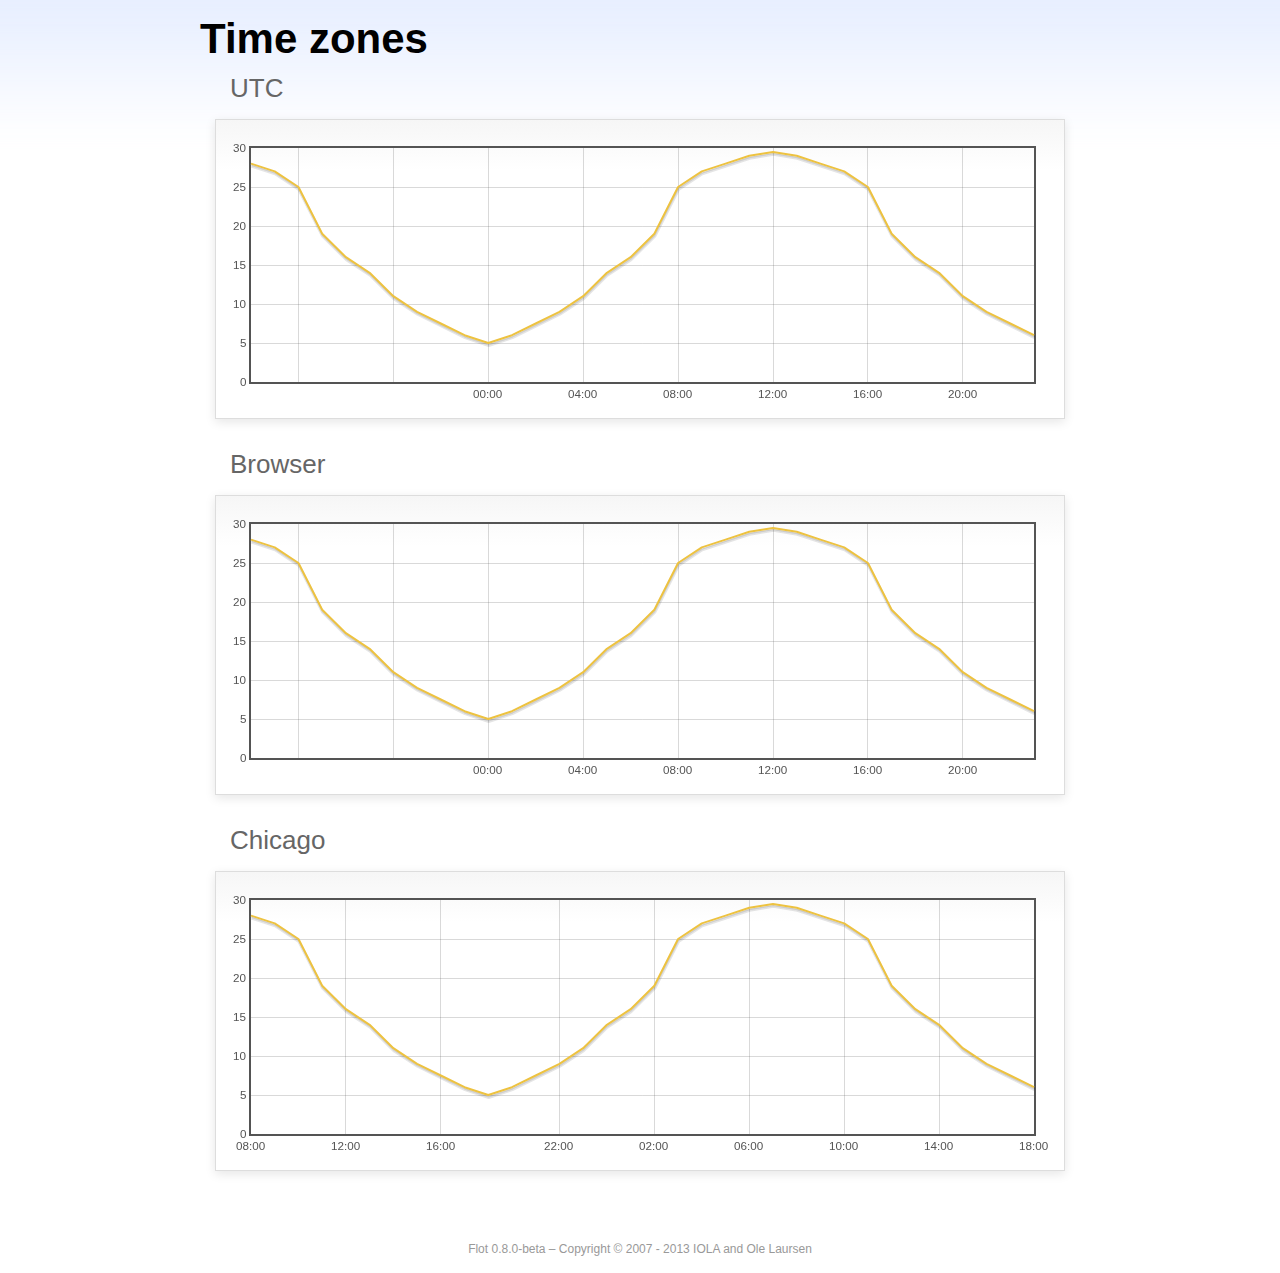
<file: admin/librarian/vendors/flot/examples/axes-time-zones/index.html>
<!DOCTYPE html PUBLIC "-//W3C//DTD HTML 4.01//EN" "http://www.w3.org/TR/html4/strict.dtd">
<html>
<head>
	<meta http-equiv="Content-Type" content="text/html; charset=utf-8">
	<title>Flot Examples: Time zones</title>
	<link href="../examples.css" rel="stylesheet" type="text/css">
	<!--[if lte IE 8]><script language="javascript" type="text/javascript" src="../../excanvas.min.js"></script><![endif]-->
	<script language="javascript" type="text/javascript" src="../../jquery.js"></script>
	<script language="javascript" type="text/javascript" src="../../jquery.flot.js"></script>
	<script language="javascript" type="text/javascript" src="../../jquery.flot.time.js"></script>
	<script language="javascript" type="text/javascript" src="date.js"></script>
	<script type="text/javascript">

	$(function() {

		timezoneJS.timezone.zoneFileBasePath = "tz";
		timezoneJS.timezone.defaultZoneFile = [];
		timezoneJS.timezone.init({async: false});

		var d = [
			[Date.UTC(2011, 2, 12, 14, 0, 0), 28],
			[Date.UTC(2011, 2, 12, 15, 0, 0), 27],
			[Date.UTC(2011, 2, 12, 16, 0, 0), 25],
			[Date.UTC(2011, 2, 12, 17, 0, 0), 19],
			[Date.UTC(2011, 2, 12, 18, 0, 0), 16],
			[Date.UTC(2011, 2, 12, 19, 0, 0), 14],
			[Date.UTC(2011, 2, 12, 20, 0, 0), 11],
			[Date.UTC(2011, 2, 12, 21, 0, 0), 9],
			[Date.UTC(2011, 2, 12, 22, 0, 0), 7.5],
			[Date.UTC(2011, 2, 12, 23, 0, 0), 6],
			[Date.UTC(2011, 2, 13, 0, 0, 0), 5],
			[Date.UTC(2011, 2, 13, 1, 0, 0), 6],
			[Date.UTC(2011, 2, 13, 2, 0, 0), 7.5],
			[Date.UTC(2011, 2, 13, 3, 0, 0), 9],
			[Date.UTC(2011, 2, 13, 4, 0, 0), 11],
			[Date.UTC(2011, 2, 13, 5, 0, 0), 14],
			[Date.UTC(2011, 2, 13, 6, 0, 0), 16],
			[Date.UTC(2011, 2, 13, 7, 0, 0), 19],
			[Date.UTC(2011, 2, 13, 8, 0, 0), 25],
			[Date.UTC(2011, 2, 13, 9, 0, 0), 27],
			[Date.UTC(2011, 2, 13, 10, 0, 0), 28],
			[Date.UTC(2011, 2, 13, 11, 0, 0), 29],
			[Date.UTC(2011, 2, 13, 12, 0, 0), 29.5],
			[Date.UTC(2011, 2, 13, 13, 0, 0), 29],
			[Date.UTC(2011, 2, 13, 14, 0, 0), 28],
			[Date.UTC(2011, 2, 13, 15, 0, 0), 27],
			[Date.UTC(2011, 2, 13, 16, 0, 0), 25],
			[Date.UTC(2011, 2, 13, 17, 0, 0), 19],
			[Date.UTC(2011, 2, 13, 18, 0, 0), 16],
			[Date.UTC(2011, 2, 13, 19, 0, 0), 14],
			[Date.UTC(2011, 2, 13, 20, 0, 0), 11],
			[Date.UTC(2011, 2, 13, 21, 0, 0), 9],
			[Date.UTC(2011, 2, 13, 22, 0, 0), 7.5],
			[Date.UTC(2011, 2, 13, 23, 0, 0), 6]
		];

		var plot = $.plot("#placeholderUTC", [d], {
			xaxis: {
				mode: "time"
			}
		});

		var plot = $.plot("#placeholderLocal", [d], {
			xaxis: {
				mode: "time",
				timezone: "browser"
			}
		});

		var plot = $.plot("#placeholderChicago", [d], {
			xaxis: {
				mode: "time",
				timezone: "America/Chicago"
			}
		});

		// Add the Flot version string to the footer

		$("#footer").prepend("Flot " + $.plot.version + " &ndash; ");
	});

	</script>
</head>
<body>

	<div id="header">
		<h2>Time zones</h2>
	</div>

	<div id="content">

		<h3>UTC</h3>
		<div class="demo-container" style="height: 300px;">
			<div id="placeholderUTC" class="demo-placeholder"></div>
		</div>

		<h3>Browser</h3>
		<div class="demo-container" style="height: 300px;">
			<div id="placeholderLocal" class="demo-placeholder"></div>
		</div>

		<h3>Chicago</h3>
		<div class="demo-container" style="height: 300px;">
			<div id="placeholderChicago" class="demo-placeholder"></div>
		</div>

	</div>

	<div id="footer">
		Copyright &copy; 2007 - 2013 IOLA and Ole Laursen
	</div>

</body>
</html>
</file>
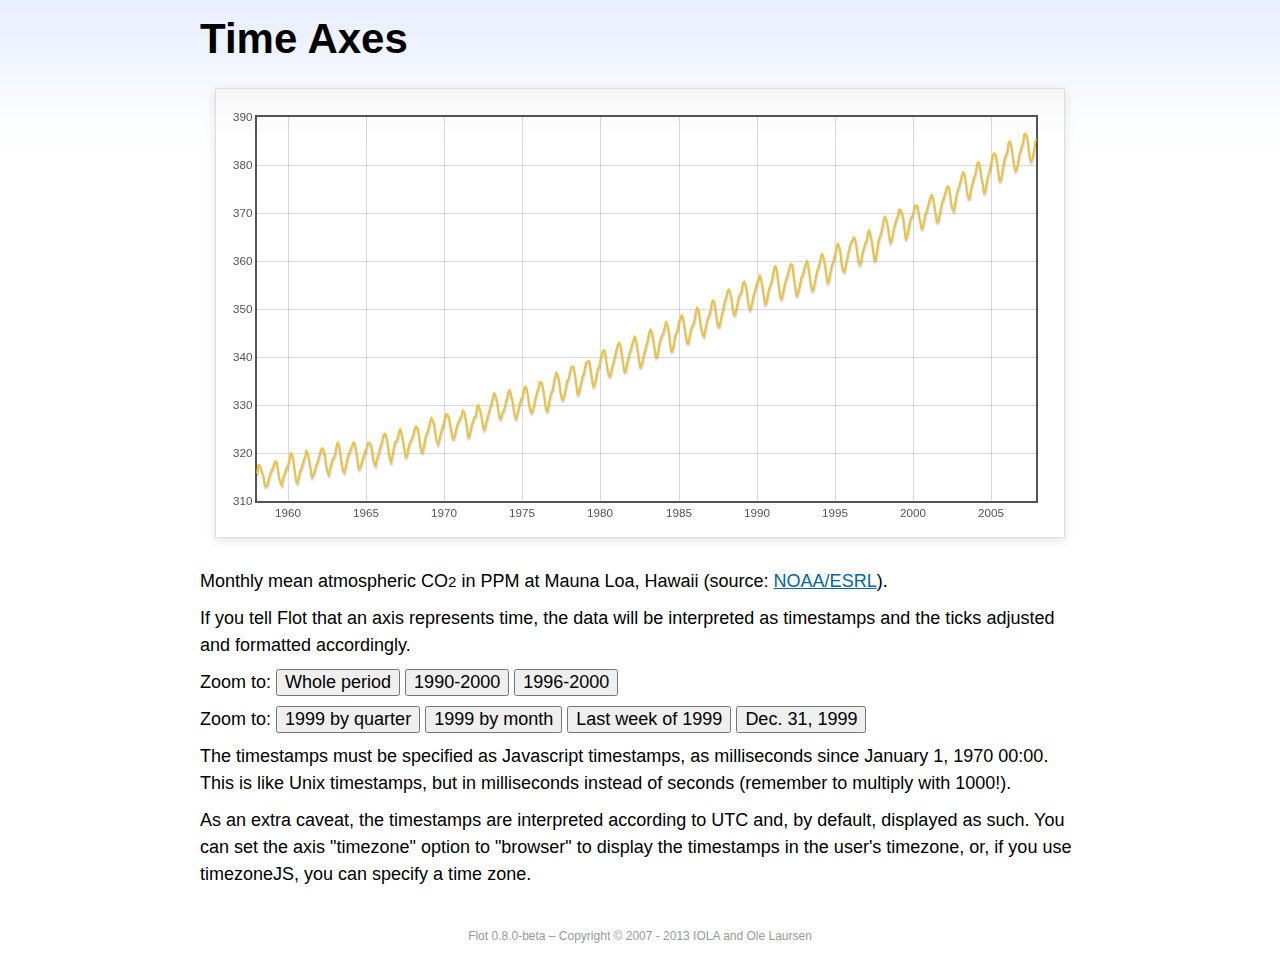
<file: admin/librarian/vendors/flot/examples/axes-time/index.html>
<!DOCTYPE html PUBLIC "-//W3C//DTD HTML 4.01//EN" "http://www.w3.org/TR/html4/strict.dtd">
<html>
<head>
	<meta http-equiv="Content-Type" content="text/html; charset=utf-8">
	<title>Flot Examples: Time Axes</title>
	<link href="../examples.css" rel="stylesheet" type="text/css">
	<!--[if lte IE 8]><script language="javascript" type="text/javascript" src="../../excanvas.min.js"></script><![endif]-->
	<script language="javascript" type="text/javascript" src="../../jquery.js"></script>
	<script language="javascript" type="text/javascript" src="../../jquery.flot.js"></script>
	<script language="javascript" type="text/javascript" src="../../jquery.flot.time.js"></script>
	<script type="text/javascript">

	$(function() {

		var d = [[-373597200000, 315.71], [-370918800000, 317.45], [-368326800000, 317.50], [-363056400000, 315.86], [-360378000000, 314.93], [-357699600000, 313.19], [-352429200000, 313.34], [-349837200000, 314.67], [-347158800000, 315.58], [-344480400000, 316.47], [-342061200000, 316.65], [-339382800000, 317.71], [-336790800000, 318.29], [-334112400000, 318.16], [-331520400000, 316.55], [-328842000000, 314.80], [-326163600000, 313.84], [-323571600000, 313.34], [-320893200000, 314.81], [-318301200000, 315.59], [-315622800000, 316.43], [-312944400000, 316.97], [-310438800000, 317.58], [-307760400000, 319.03], [-305168400000, 320.03], [-302490000000, 319.59], [-299898000000, 318.18], [-297219600000, 315.91], [-294541200000, 314.16], [-291949200000, 313.83], [-289270800000, 315.00], [-286678800000, 316.19], [-284000400000, 316.89], [-281322000000, 317.70], [-278902800000, 318.54], [-276224400000, 319.48], [-273632400000, 320.58], [-270954000000, 319.78], [-268362000000, 318.58], [-265683600000, 316.79], [-263005200000, 314.99], [-260413200000, 315.31], [-257734800000, 316.10], [-255142800000, 317.01], [-252464400000, 317.94], [-249786000000, 318.56], [-247366800000, 319.69], [-244688400000, 320.58], [-242096400000, 321.01], [-239418000000, 320.61], [-236826000000, 319.61], [-234147600000, 317.40], [-231469200000, 316.26], [-228877200000, 315.42], [-226198800000, 316.69], [-223606800000, 317.69], [-220928400000, 318.74], [-218250000000, 319.08], [-215830800000, 319.86], [-213152400000, 321.39], [-210560400000, 322.24], [-207882000000, 321.47], [-205290000000, 319.74], [-202611600000, 317.77], [-199933200000, 316.21], [-197341200000, 315.99], [-194662800000, 317.07], [-192070800000, 318.36], [-189392400000, 319.57], [-178938000000, 322.23], [-176259600000, 321.89], [-173667600000, 320.44], [-170989200000, 318.70], [-168310800000, 316.70], [-165718800000, 316.87], [-163040400000, 317.68], [-160448400000, 318.71], [-157770000000, 319.44], [-155091600000, 320.44], [-152672400000, 320.89], [-149994000000, 322.13], [-147402000000, 322.16], [-144723600000, 321.87], [-142131600000, 321.21], [-139453200000, 318.87], [-136774800000, 317.81], [-134182800000, 317.30], [-131504400000, 318.87], [-128912400000, 319.42], [-126234000000, 320.62], [-123555600000, 321.59], [-121136400000, 322.39], [-118458000000, 323.70], [-115866000000, 324.07], [-113187600000, 323.75], [-110595600000, 322.40], [-107917200000, 320.37], [-105238800000, 318.64], [-102646800000, 318.10], [-99968400000, 319.79], [-97376400000, 321.03], [-94698000000, 322.33], [-92019600000, 322.50], [-89600400000, 323.04], [-86922000000, 324.42], [-84330000000, 325.00], [-81651600000, 324.09], [-79059600000, 322.55], [-76381200000, 320.92], [-73702800000, 319.26], [-71110800000, 319.39], [-68432400000, 320.72], [-65840400000, 321.96], [-63162000000, 322.57], [-60483600000, 323.15], [-57978000000, 323.89], [-55299600000, 325.02], [-52707600000, 325.57], [-50029200000, 325.36], [-47437200000, 324.14], [-44758800000, 322.11], [-42080400000, 320.33], [-39488400000, 320.25], [-36810000000, 321.32], [-34218000000, 322.90], [-31539600000, 324.00], [-28861200000, 324.42], [-26442000000, 325.64], [-23763600000, 326.66], [-21171600000, 327.38], [-18493200000, 326.70], [-15901200000, 325.89], [-13222800000, 323.67], [-10544400000, 322.38], [-7952400000, 321.78], [-5274000000, 322.85], [-2682000000, 324.12], [-3600000, 325.06], [2674800000, 325.98], [5094000000, 326.93], [7772400000, 328.13], [10364400000, 328.07], [13042800000, 327.66], [15634800000, 326.35], [18313200000, 324.69], [20991600000, 323.10], [23583600000, 323.07], [26262000000, 324.01], [28854000000, 325.13], [31532400000, 326.17], [34210800000, 326.68], [36630000000, 327.18], [39308400000, 327.78], [41900400000, 328.92], [44578800000, 328.57], [47170800000, 327.37], [49849200000, 325.43], [52527600000, 323.36], [55119600000, 323.56], [57798000000, 324.80], [60390000000, 326.01], [63068400000, 326.77], [65746800000, 327.63], [68252400000, 327.75], [70930800000, 329.72], [73522800000, 330.07], [76201200000, 329.09], [78793200000, 328.05], [81471600000, 326.32], [84150000000, 324.84], [86742000000, 325.20], [89420400000, 326.50], [92012400000, 327.55], [94690800000, 328.54], [97369200000, 329.56], [99788400000, 330.30], [102466800000, 331.50], [105058800000, 332.48], [107737200000, 332.07], [110329200000, 330.87], [113007600000, 329.31], [115686000000, 327.51], [118278000000, 327.18], [120956400000, 328.16], [123548400000, 328.64], [126226800000, 329.35], [128905200000, 330.71], [131324400000, 331.48], [134002800000, 332.65], [136594800000, 333.16], [139273200000, 332.06], [141865200000, 330.99], [144543600000, 329.17], [147222000000, 327.41], [149814000000, 327.20], [152492400000, 328.33], [155084400000, 329.50], [157762800000, 330.68], [160441200000, 331.41], [162860400000, 331.85], [165538800000, 333.29], [168130800000, 333.91], [170809200000, 333.40], [173401200000, 331.78], [176079600000, 329.88], [178758000000, 328.57], [181350000000, 328.46], [184028400000, 329.26], [189298800000, 331.71], [191977200000, 332.76], [194482800000, 333.48], [197161200000, 334.78], [199753200000, 334.78], [202431600000, 334.17], [205023600000, 332.78], [207702000000, 330.64], [210380400000, 328.95], [212972400000, 328.77], [215650800000, 330.23], [218242800000, 331.69], [220921200000, 332.70], [223599600000, 333.24], [226018800000, 334.96], [228697200000, 336.04], [231289200000, 336.82], [233967600000, 336.13], [236559600000, 334.73], [239238000000, 332.52], [241916400000, 331.19], [244508400000, 331.19], [247186800000, 332.35], [249778800000, 333.47], [252457200000, 335.11], [255135600000, 335.26], [257554800000, 336.60], [260233200000, 337.77], [262825200000, 338.00], [265503600000, 337.99], [268095600000, 336.48], [270774000000, 334.37], [273452400000, 332.27], [276044400000, 332.41], [278722800000, 333.76], [281314800000, 334.83], [283993200000, 336.21], [286671600000, 336.64], [289090800000, 338.12], [291769200000, 339.02], [294361200000, 339.02], [297039600000, 339.20], [299631600000, 337.58], [302310000000, 335.55], [304988400000, 333.89], [307580400000, 334.14], [310258800000, 335.26], [312850800000, 336.71], [315529200000, 337.81], [318207600000, 338.29], [320713200000, 340.04], [323391600000, 340.86], [325980000000, 341.47], [328658400000, 341.26], [331250400000, 339.29], [333928800000, 337.60], [336607200000, 336.12], [339202800000, 336.08], [341881200000, 337.22], [344473200000, 338.34], [347151600000, 339.36], [349830000000, 340.51], [352249200000, 341.57], [354924000000, 342.56], [357516000000, 343.01], [360194400000, 342.47], [362786400000, 340.71], [365464800000, 338.52], [368143200000, 336.96], [370738800000, 337.13], [373417200000, 338.58], [376009200000, 339.89], [378687600000, 340.93], [381366000000, 341.69], [383785200000, 342.69], [389052000000, 344.30], [391730400000, 343.43], [394322400000, 341.88], [397000800000, 339.89], [399679200000, 337.95], [402274800000, 338.10], [404953200000, 339.27], [407545200000, 340.67], [410223600000, 341.42], [412902000000, 342.68], [415321200000, 343.46], [417996000000, 345.10], [420588000000, 345.76], [423266400000, 345.36], [425858400000, 343.91], [428536800000, 342.05], [431215200000, 340.00], [433810800000, 340.12], [436489200000, 341.33], [439081200000, 342.94], [441759600000, 343.87], [444438000000, 344.60], [446943600000, 345.20], [452210400000, 347.36], [454888800000, 346.74], [457480800000, 345.41], [460159200000, 343.01], [462837600000, 341.23], [465433200000, 341.52], [468111600000, 342.86], [470703600000, 344.41], [473382000000, 345.09], [476060400000, 345.89], [478479600000, 347.49], [481154400000, 348.00], [483746400000, 348.75], [486424800000, 348.19], [489016800000, 346.54], [491695200000, 344.63], [494373600000, 343.03], [496969200000, 342.92], [499647600000, 344.24], [502239600000, 345.62], [504918000000, 346.43], [507596400000, 346.94], [510015600000, 347.88], [512690400000, 349.57], [515282400000, 350.35], [517960800000, 349.72], [520552800000, 347.78], [523231200000, 345.86], [525909600000, 344.84], [528505200000, 344.32], [531183600000, 345.67], [533775600000, 346.88], [536454000000, 348.19], [539132400000, 348.55], [541551600000, 349.52], [544226400000, 351.12], [546818400000, 351.84], [549496800000, 351.49], [552088800000, 349.82], [554767200000, 347.63], [557445600000, 346.38], [560041200000, 346.49], [562719600000, 347.75], [565311600000, 349.03], [567990000000, 350.20], [570668400000, 351.61], [573174000000, 352.22], [575848800000, 353.53], [578440800000, 354.14], [581119200000, 353.62], [583711200000, 352.53], [586389600000, 350.41], [589068000000, 348.84], [591663600000, 348.94], [594342000000, 350.04], [596934000000, 351.29], [599612400000, 352.72], [602290800000, 353.10], [604710000000, 353.65], [607384800000, 355.43], [609976800000, 355.70], [612655200000, 355.11], [615247200000, 353.79], [617925600000, 351.42], [620604000000, 349.81], [623199600000, 350.11], [625878000000, 351.26], [628470000000, 352.63], [631148400000, 353.64], [633826800000, 354.72], [636246000000, 355.49], [638920800000, 356.09], [641512800000, 357.08], [644191200000, 356.11], [646783200000, 354.70], [649461600000, 352.68], [652140000000, 351.05], [654735600000, 351.36], [657414000000, 352.81], [660006000000, 354.22], [662684400000, 354.85], [665362800000, 355.66], [667782000000, 357.04], [670456800000, 358.40], [673048800000, 359.00], [675727200000, 357.99], [678319200000, 356.00], [680997600000, 353.78], [683676000000, 352.20], [686271600000, 352.22], [688950000000, 353.70], [691542000000, 354.98], [694220400000, 356.09], [696898800000, 356.85], [699404400000, 357.73], [702079200000, 358.91], [704671200000, 359.45], [707349600000, 359.19], [709941600000, 356.72], [712620000000, 354.79], [715298400000, 352.79], [717894000000, 353.20], [720572400000, 354.15], [723164400000, 355.39], [725842800000, 356.77], [728521200000, 357.17], [730940400000, 358.26], [733615200000, 359.16], [736207200000, 360.07], [738885600000, 359.41], [741477600000, 357.44], [744156000000, 355.30], [746834400000, 353.87], [749430000000, 354.04], [752108400000, 355.27], [754700400000, 356.70], [757378800000, 358.00], [760057200000, 358.81], [762476400000, 359.68], [765151200000, 361.13], [767743200000, 361.48], [770421600000, 360.60], [773013600000, 359.20], [775692000000, 357.23], [778370400000, 355.42], [780966000000, 355.89], [783644400000, 357.41], [786236400000, 358.74], [788914800000, 359.73], [791593200000, 360.61], [794012400000, 361.58], [796687200000, 363.05], [799279200000, 363.62], [801957600000, 363.03], [804549600000, 361.55], [807228000000, 358.94], [809906400000, 357.93], [812502000000, 357.80], [815180400000, 359.22], [817772400000, 360.44], [820450800000, 361.83], [823129200000, 362.95], [825634800000, 363.91], [828309600000, 364.28], [830901600000, 364.94], [833580000000, 364.70], [836172000000, 363.31], [838850400000, 361.15], [841528800000, 359.40], [844120800000, 359.34], [846802800000, 360.62], [849394800000, 361.96], [852073200000, 362.81], [854751600000, 363.87], [857170800000, 364.25], [859845600000, 366.02], [862437600000, 366.46], [865116000000, 365.32], [867708000000, 364.07], [870386400000, 361.95], [873064800000, 360.06], [875656800000, 360.49], [878338800000, 362.19], [880930800000, 364.12], [883609200000, 364.99], [886287600000, 365.82], [888706800000, 366.95], [891381600000, 368.42], [893973600000, 369.33], [896652000000, 368.78], [899244000000, 367.59], [901922400000, 365.84], [904600800000, 363.83], [907192800000, 364.18], [909874800000, 365.34], [912466800000, 366.93], [915145200000, 367.94], [917823600000, 368.82], [920242800000, 369.46], [922917600000, 370.77], [925509600000, 370.66], [928188000000, 370.10], [930780000000, 369.08], [933458400000, 366.66], [936136800000, 364.60], [938728800000, 365.17], [941410800000, 366.51], [944002800000, 367.89], [946681200000, 369.04], [949359600000, 369.35], [951865200000, 370.38], [954540000000, 371.63], [957132000000, 371.32], [959810400000, 371.53], [962402400000, 369.75], [965080800000, 368.23], [967759200000, 366.87], [970351200000, 366.94], [973033200000, 368.27], [975625200000, 369.64], [978303600000, 370.46], [980982000000, 371.44], [983401200000, 372.37], [986076000000, 373.33], [988668000000, 373.77], [991346400000, 373.09], [993938400000, 371.51], [996616800000, 369.55], [999295200000, 368.12], [1001887200000, 368.38], [1004569200000, 369.66], [1007161200000, 371.11], [1009839600000, 372.36], [1012518000000, 373.09], [1014937200000, 373.81], [1017612000000, 374.93], [1020204000000, 375.58], [1022882400000, 375.44], [1025474400000, 373.86], [1028152800000, 371.77], [1030831200000, 370.73], [1033423200000, 370.50], [1036105200000, 372.18], [1038697200000, 373.70], [1041375600000, 374.92], [1044054000000, 375.62], [1046473200000, 376.51], [1049148000000, 377.75], [1051740000000, 378.54], [1054418400000, 378.20], [1057010400000, 376.68], [1059688800000, 374.43], [1062367200000, 373.11], [1064959200000, 373.10], [1067641200000, 374.77], [1070233200000, 375.97], [1072911600000, 377.03], [1075590000000, 377.87], [1078095600000, 378.88], [1080770400000, 380.42], [1083362400000, 380.62], [1086040800000, 379.70], [1088632800000, 377.43], [1091311200000, 376.32], [1093989600000, 374.19], [1096581600000, 374.47], [1099263600000, 376.15], [1101855600000, 377.51], [1104534000000, 378.43], [1107212400000, 379.70], [1109631600000, 380.92], [1112306400000, 382.18], [1114898400000, 382.45], [1117576800000, 382.14], [1120168800000, 380.60], [1122847200000, 378.64], [1125525600000, 376.73], [1128117600000, 376.84], [1130799600000, 378.29], [1133391600000, 380.06], [1136070000000, 381.40], [1138748400000, 382.20], [1141167600000, 382.66], [1143842400000, 384.69], [1146434400000, 384.94], [1149112800000, 384.01], [1151704800000, 382.14], [1154383200000, 380.31], [1157061600000, 378.81], [1159653600000, 379.03], [1162335600000, 380.17], [1164927600000, 381.85], [1167606000000, 382.94], [1170284400000, 383.86], [1172703600000, 384.49], [1175378400000, 386.37], [1177970400000, 386.54], [1180648800000, 385.98], [1183240800000, 384.36], [1185919200000, 381.85], [1188597600000, 380.74], [1191189600000, 381.15], [1193871600000, 382.38], [1196463600000, 383.94], [1199142000000, 385.44]]; 

		$.plot("#placeholder", [d], {
			xaxis: { mode: "time" }
		});

		$("#whole").click(function () {
			$.plot("#placeholder", [d], {
				xaxis: { mode: "time" }
			});
		});

		$("#nineties").click(function () {
			$.plot("#placeholder", [d], {
				xaxis: {
					mode: "time",
					min: (new Date(1990, 0, 1)).getTime(),
					max: (new Date(2000, 0, 1)).getTime()
				}
			});
		});

		$("#latenineties").click(function () {
			$.plot("#placeholder", [d], {
				xaxis: {
					mode: "time",
					minTickSize: [1, "year"],
					min: (new Date(1996, 0, 1)).getTime(),
					max: (new Date(2000, 0, 1)).getTime()
				}
			});
		});

		$("#ninetyninequarters").click(function () {
			$.plot("#placeholder", [d], {
				xaxis: {
					mode: "time",
					minTickSize: [1, "quarter"],
					min: (new Date(1999, 0, 1)).getTime(),
					max: (new Date(2000, 0, 1)).getTime()
				}
			});
		});

		$("#ninetynine").click(function () {
			$.plot("#placeholder", [d], {
				xaxis: {
					mode: "time",
					minTickSize: [1, "month"],
					min: (new Date(1999, 0, 1)).getTime(),
					max: (new Date(2000, 0, 1)).getTime()
				}
			});
		});

		$("#lastweekninetynine").click(function () {
			$.plot("#placeholder", [d], {
				xaxis: {
					mode: "time",
					minTickSize: [1, "day"],
					min: (new Date(1999, 11, 25)).getTime(),
					max: (new Date(2000, 0, 1)).getTime(),
					timeformat: "%a"
				}
			});
		});

		$("#lastdayninetynine").click(function () {
			$.plot("#placeholder", [d], {
				xaxis: {
					mode: "time",
					minTickSize: [1, "hour"],
					min: (new Date(1999, 11, 31)).getTime(),
					max: (new Date(2000, 0, 1)).getTime(),
					twelveHourClock: true
				}
			});
		});

		// Add the Flot version string to the footer

		$("#footer").prepend("Flot " + $.plot.version + " &ndash; ");
	});

	</script>
</head>
<body>

	<div id="header">
		<h2>Time Axes</h2>
	</div>

	<div id="content">

		<div class="demo-container">
			<div id="placeholder" class="demo-placeholder"></div>
		</div>

		<p>Monthly mean atmospheric CO<sub>2</sub> in PPM at Mauna Loa, Hawaii (source: <a href="http://www.esrl.noaa.gov/gmd/ccgg/trends/">NOAA/ESRL</a>).</p>

		<p>If you tell Flot that an axis represents time, the data will be interpreted as timestamps and the ticks adjusted and formatted accordingly.</p>

		<p>Zoom to: <button id="whole">Whole period</button>
		<button id="nineties">1990-2000</button>
		<button id="latenineties">1996-2000</button></p>

		<p>Zoom to: <button id="ninetyninequarters">1999 by quarter</button>
		<button id="ninetynine">1999 by month</button>
		<button id="lastweekninetynine">Last week of 1999</button>
		<button id="lastdayninetynine">Dec. 31, 1999</button></p>

		<p>The timestamps must be specified as Javascript timestamps, as milliseconds since January 1, 1970 00:00. This is like Unix timestamps, but in milliseconds instead of seconds (remember to multiply with 1000!).</p>

		<p>As an extra caveat, the timestamps are interpreted according to UTC and, by default, displayed as such. You can set the axis "timezone" option to "browser" to display the timestamps in the user's timezone, or, if you use timezoneJS, you can specify a time zone.</p>

	</div>

	<div id="footer">
		Copyright &copy; 2007 - 2013 IOLA and Ole Laursen
	</div>

</body>
</html>
</file>
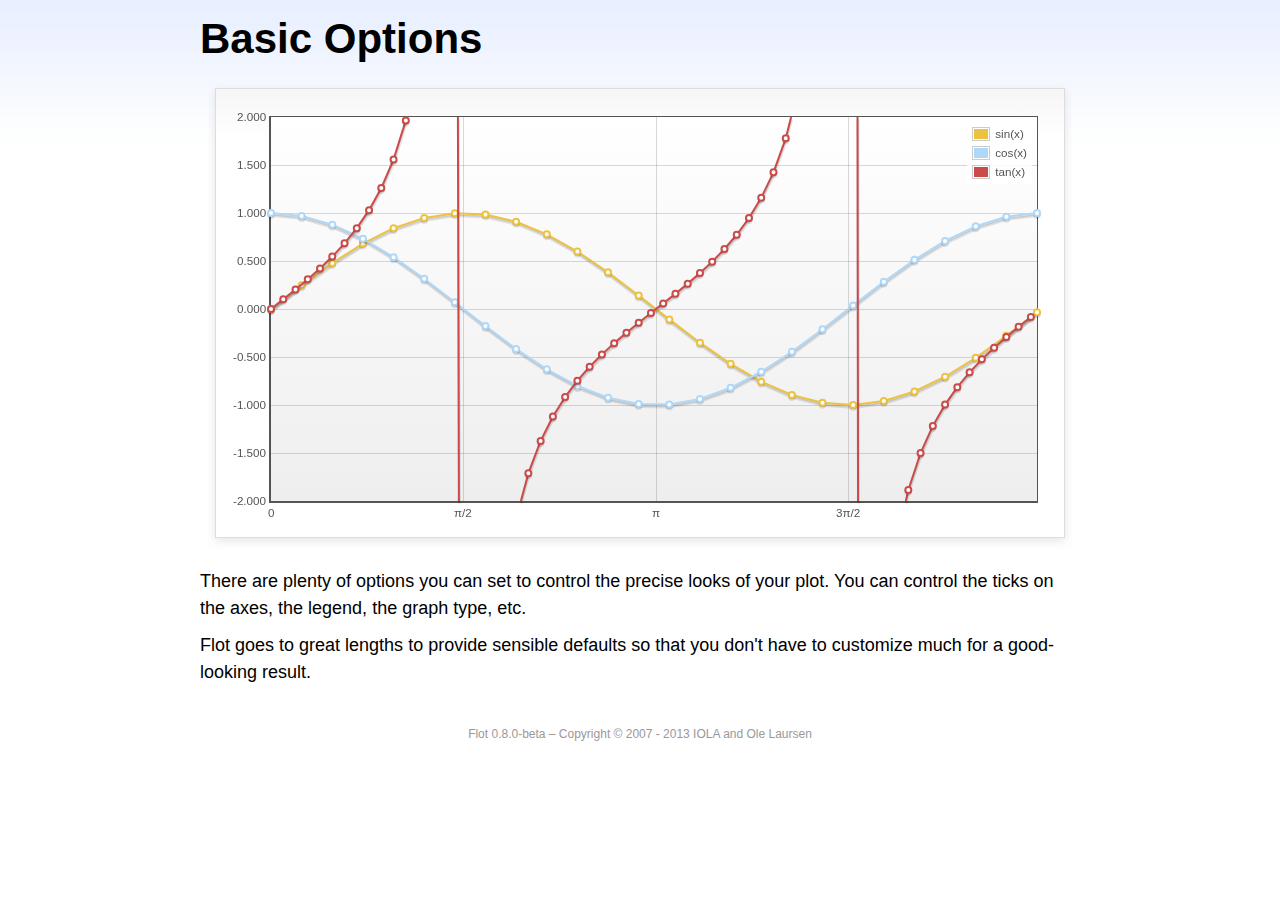
<file: admin/librarian/vendors/flot/examples/basic-options/index.html>
<!DOCTYPE html PUBLIC "-//W3C//DTD HTML 4.01//EN" "http://www.w3.org/TR/html4/strict.dtd">
<html>
<head>
	<meta http-equiv="Content-Type" content="text/html; charset=utf-8">
	<title>Flot Examples: Basic Options</title>
	<link href="../examples.css" rel="stylesheet" type="text/css">
	<!--[if lte IE 8]><script language="javascript" type="text/javascript" src="../../excanvas.min.js"></script><![endif]-->
	<script language="javascript" type="text/javascript" src="../../jquery.js"></script>
	<script language="javascript" type="text/javascript" src="../../jquery.flot.js"></script>
	<script type="text/javascript">

	$(function () {

		var d1 = [];
		for (var i = 0; i < Math.PI * 2; i += 0.25) {
			d1.push([i, Math.sin(i)]);
		}

		var d2 = [];
		for (var i = 0; i < Math.PI * 2; i += 0.25) {
			d2.push([i, Math.cos(i)]);
		}

		var d3 = [];
		for (var i = 0; i < Math.PI * 2; i += 0.1) {
			d3.push([i, Math.tan(i)]);
		}

		$.plot("#placeholder", [
			{ label: "sin(x)", data: d1 },
			{ label: "cos(x)", data: d2 },
			{ label: "tan(x)", data: d3 }
		], {
			series: {
				lines: { show: true },
				points: { show: true }
			},
			xaxis: {
				ticks: [
					0, [ Math.PI/2, "\u03c0/2" ], [ Math.PI, "\u03c0" ],
					[ Math.PI * 3/2, "3\u03c0/2" ], [ Math.PI * 2, "2\u03c0" ]
				]
			},
			yaxis: {
				ticks: 10,
				min: -2,
				max: 2,
				tickDecimals: 3
			},
			grid: {
				backgroundColor: { colors: [ "#fff", "#eee" ] },
				borderWidth: {
					top: 1,
					right: 1,
					bottom: 2,
					left: 2
				}
			}
		});

		// Add the Flot version string to the footer

		$("#footer").prepend("Flot " + $.plot.version + " &ndash; ");
	});

	</script>
</head>
<body>

	<div id="header">
		<h2>Basic Options</h2>
	</div>

	<div id="content">

		<div class="demo-container">
			<div id="placeholder" class="demo-placeholder"></div>
		</div>

		<p>There are plenty of options you can set to control the precise looks of your plot. You can control the ticks on the axes, the legend, the graph type, etc.</p>

		<p>Flot goes to great lengths to provide sensible defaults so that you don't have to customize much for a good-looking result.</p>

	</div>

	<div id="footer">
		Copyright &copy; 2007 - 2013 IOLA and Ole Laursen
	</div>

</body>
</html>
</file>
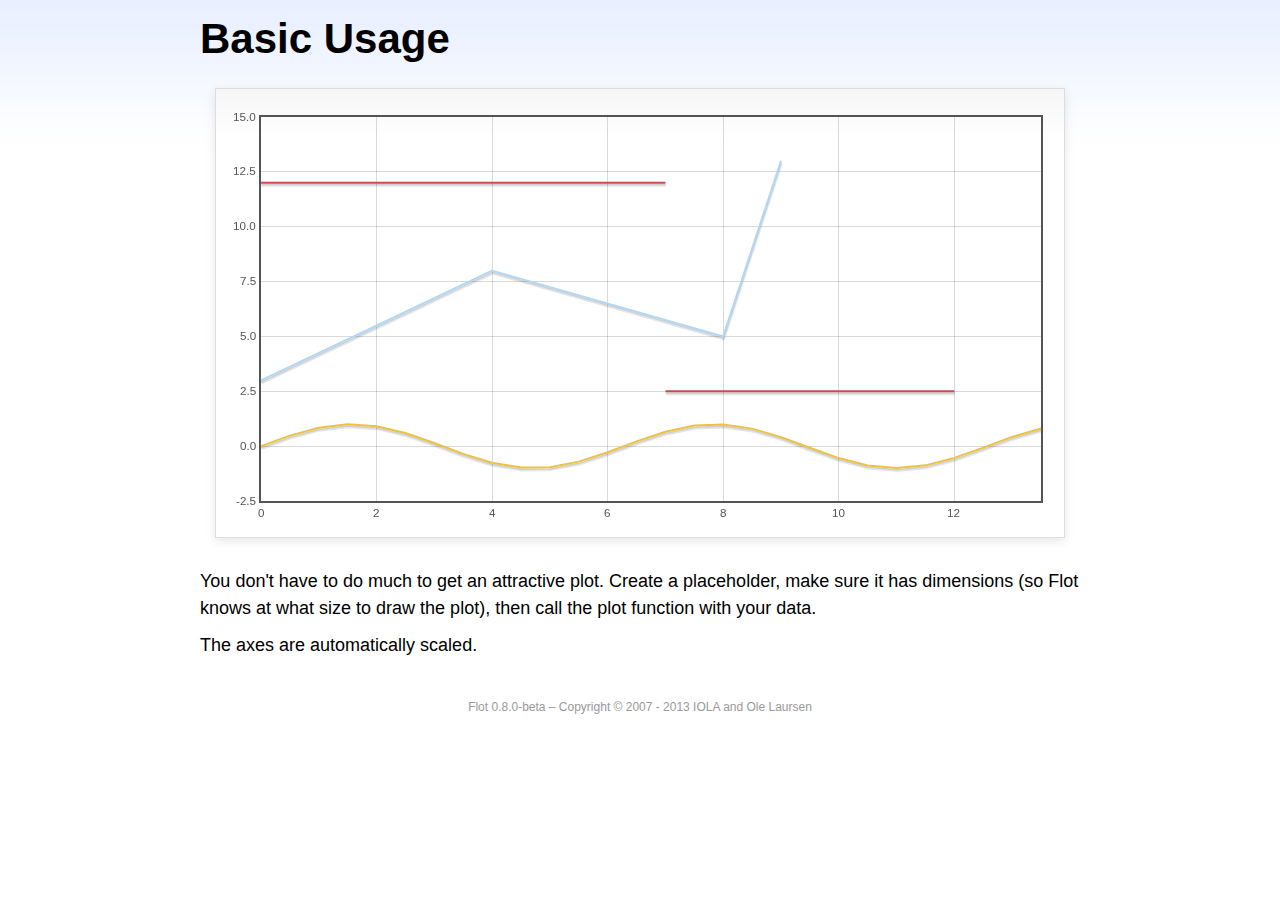
<file: admin/librarian/vendors/flot/examples/basic-usage/index.html>
<!DOCTYPE html PUBLIC "-//W3C//DTD HTML 4.01//EN" "http://www.w3.org/TR/html4/strict.dtd">
<html>
<head>
	<meta http-equiv="Content-Type" content="text/html; charset=utf-8">
	<title>Flot Examples: Basic Usage</title>
	<link href="../examples.css" rel="stylesheet" type="text/css">
	<!--[if lte IE 8]><script language="javascript" type="text/javascript" src="../../excanvas.min.js"></script><![endif]-->
	<script language="javascript" type="text/javascript" src="../../jquery.js"></script>
	<script language="javascript" type="text/javascript" src="../../jquery.flot.js"></script>
	<script type="text/javascript">

	$(function() {

		var d1 = [];
		for (var i = 0; i < 14; i += 0.5) {
			d1.push([i, Math.sin(i)]);
		}

		var d2 = [[0, 3], [4, 8], [8, 5], [9, 13]];

		// A null signifies separate line segments

		var d3 = [[0, 12], [7, 12], null, [7, 2.5], [12, 2.5]];

		$.plot("#placeholder", [ d1, d2, d3 ]);

		// Add the Flot version string to the footer

		$("#footer").prepend("Flot " + $.plot.version + " &ndash; ");
	});

	</script>
</head>
<body>

	<div id="header">
		<h2>Basic Usage</h2>
	</div>

	<div id="content">

		<div class="demo-container">
			<div id="placeholder" class="demo-placeholder"></div>
		</div>

		<p>You don't have to do much to get an attractive plot.  Create a placeholder, make sure it has dimensions (so Flot knows at what size to draw the plot), then call the plot function with your data.</p>

		<p>The axes are automatically scaled.</p>

	</div>

	<div id="footer">
		Copyright &copy; 2007 - 2013 IOLA and Ole Laursen
	</div>

</body>
</html>
</file>
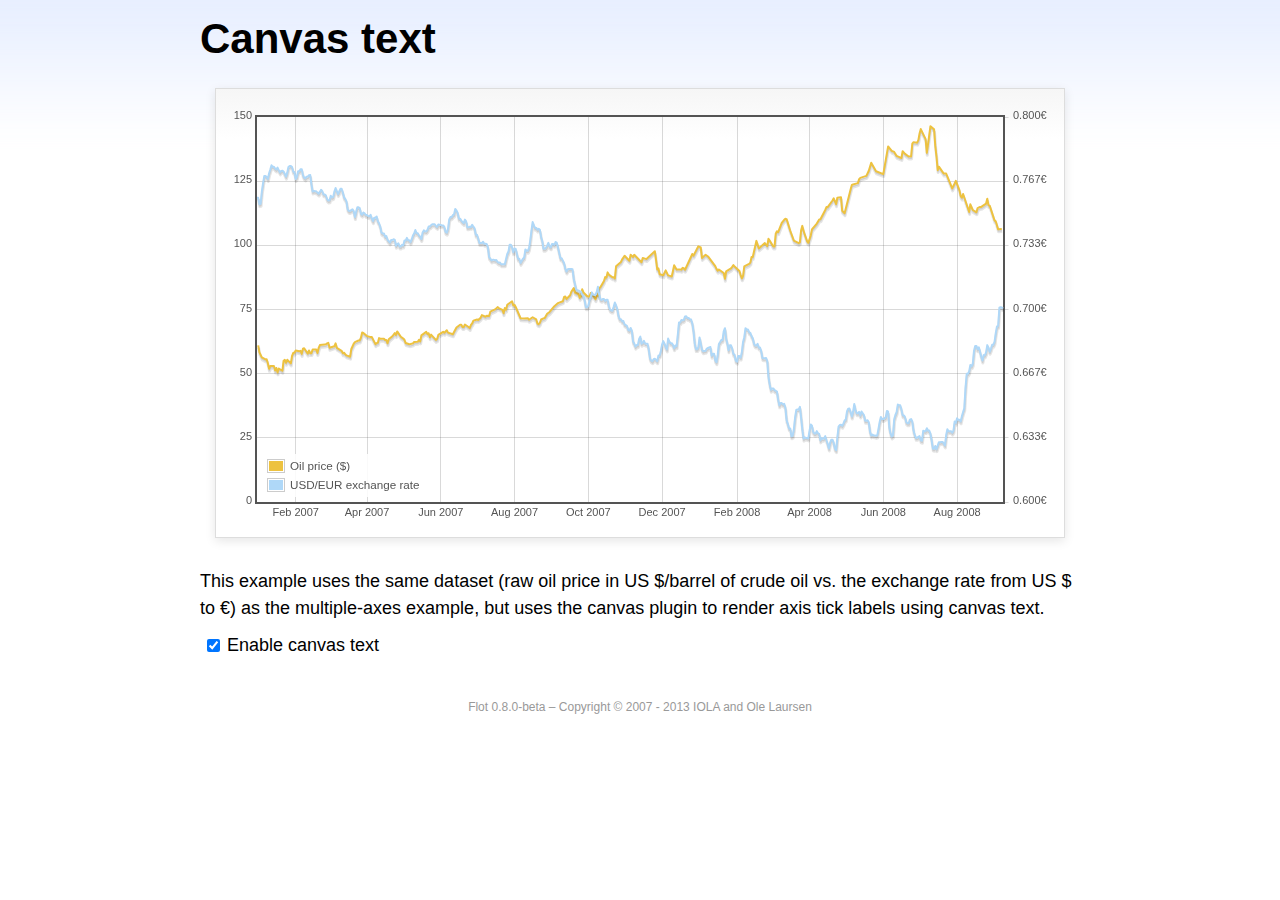
<file: admin/librarian/vendors/flot/examples/canvas/index.html>
<!DOCTYPE html PUBLIC "-//W3C//DTD HTML 4.01//EN" "http://www.w3.org/TR/html4/strict.dtd">
<html>
<head>
	<meta http-equiv="Content-Type" content="text/html; charset=utf-8">
	<title>Flot Examples: Canvas text</title>
	<link href="../examples.css" rel="stylesheet" type="text/css">
	<!--[if lte IE 8]><script language="javascript" type="text/javascript" src="../../excanvas.min.js"></script><![endif]-->
	<script language="javascript" type="text/javascript" src="../../jquery.js"></script>
	<script language="javascript" type="text/javascript" src="../../jquery.flot.js"></script>
	<script language="javascript" type="text/javascript" src="../../jquery.flot.time.js"></script>
	<script language="javascript" type="text/javascript" src="../../jquery.flot.canvas.js"></script>
	<script type="text/javascript">

	$(function() {

		var oilPrices = [[1167692400000,61.05], [1167778800000,58.32], [1167865200000,57.35], [1167951600000,56.31], [1168210800000,55.55], [1168297200000,55.64], [1168383600000,54.02], [1168470000000,51.88], [1168556400000,52.99], [1168815600000,52.99], [1168902000000,51.21], [1168988400000,52.24], [1169074800000,50.48], [1169161200000,51.99], [1169420400000,51.13], [1169506800000,55.04], [1169593200000,55.37], [1169679600000,54.23], [1169766000000,55.42], [1170025200000,54.01], [1170111600000,56.97], [1170198000000,58.14], [1170284400000,58.14], [1170370800000,59.02], [1170630000000,58.74], [1170716400000,58.88], [1170802800000,57.71], [1170889200000,59.71], [1170975600000,59.89], [1171234800000,57.81], [1171321200000,59.06], [1171407600000,58.00], [1171494000000,57.99], [1171580400000,59.39], [1171839600000,59.39], [1171926000000,58.07], [1172012400000,60.07], [1172098800000,61.14], [1172444400000,61.39], [1172530800000,61.46], [1172617200000,61.79], [1172703600000,62.00], [1172790000000,60.07], [1173135600000,60.69], [1173222000000,61.82], [1173308400000,60.05], [1173654000000,58.91], [1173740400000,57.93], [1173826800000,58.16], [1173913200000,57.55], [1173999600000,57.11], [1174258800000,56.59], [1174345200000,59.61], [1174518000000,61.69], [1174604400000,62.28], [1174860000000,62.91], [1174946400000,62.93], [1175032800000,64.03], [1175119200000,66.03], [1175205600000,65.87], [1175464800000,64.64], [1175637600000,64.38], [1175724000000,64.28], [1175810400000,64.28], [1176069600000,61.51], [1176156000000,61.89], [1176242400000,62.01], [1176328800000,63.85], [1176415200000,63.63], [1176674400000,63.61], [1176760800000,63.10], [1176847200000,63.13], [1176933600000,61.83], [1177020000000,63.38], [1177279200000,64.58], [1177452000000,65.84], [1177538400000,65.06], [1177624800000,66.46], [1177884000000,64.40], [1178056800000,63.68], [1178143200000,63.19], [1178229600000,61.93], [1178488800000,61.47], [1178575200000,61.55], [1178748000000,61.81], [1178834400000,62.37], [1179093600000,62.46], [1179180000000,63.17], [1179266400000,62.55], [1179352800000,64.94], [1179698400000,66.27], [1179784800000,65.50], [1179871200000,65.77], [1179957600000,64.18], [1180044000000,65.20], [1180389600000,63.15], [1180476000000,63.49], [1180562400000,65.08], [1180908000000,66.30], [1180994400000,65.96], [1181167200000,66.93], [1181253600000,65.98], [1181599200000,65.35], [1181685600000,66.26], [1181858400000,68.00], [1182117600000,69.09], [1182204000000,69.10], [1182290400000,68.19], [1182376800000,68.19], [1182463200000,69.14], [1182722400000,68.19], [1182808800000,67.77], [1182895200000,68.97], [1182981600000,69.57], [1183068000000,70.68], [1183327200000,71.09], [1183413600000,70.92], [1183586400000,71.81], [1183672800000,72.81], [1183932000000,72.19], [1184018400000,72.56], [1184191200000,72.50], [1184277600000,74.15], [1184623200000,75.05], [1184796000000,75.92], [1184882400000,75.57], [1185141600000,74.89], [1185228000000,73.56], [1185314400000,75.57], [1185400800000,74.95], [1185487200000,76.83], [1185832800000,78.21], [1185919200000,76.53], [1186005600000,76.86], [1186092000000,76.00], [1186437600000,71.59], [1186696800000,71.47], [1186956000000,71.62], [1187042400000,71.00], [1187301600000,71.98], [1187560800000,71.12], [1187647200000,69.47], [1187733600000,69.26], [1187820000000,69.83], [1187906400000,71.09], [1188165600000,71.73], [1188338400000,73.36], [1188511200000,74.04], [1188856800000,76.30], [1189116000000,77.49], [1189461600000,78.23], [1189548000000,79.91], [1189634400000,80.09], [1189720800000,79.10], [1189980000000,80.57], [1190066400000,81.93], [1190239200000,83.32], [1190325600000,81.62], [1190584800000,80.95], [1190671200000,79.53], [1190757600000,80.30], [1190844000000,82.88], [1190930400000,81.66], [1191189600000,80.24], [1191276000000,80.05], [1191362400000,79.94], [1191448800000,81.44], [1191535200000,81.22], [1191794400000,79.02], [1191880800000,80.26], [1191967200000,80.30], [1192053600000,83.08], [1192140000000,83.69], [1192399200000,86.13], [1192485600000,87.61], [1192572000000,87.40], [1192658400000,89.47], [1192744800000,88.60], [1193004000000,87.56], [1193090400000,87.56], [1193176800000,87.10], [1193263200000,91.86], [1193612400000,93.53], [1193698800000,94.53], [1193871600000,95.93], [1194217200000,93.98], [1194303600000,96.37], [1194476400000,95.46], [1194562800000,96.32], [1195081200000,93.43], [1195167600000,95.10], [1195426800000,94.64], [1195513200000,95.10], [1196031600000,97.70], [1196118000000,94.42], [1196204400000,90.62], [1196290800000,91.01], [1196377200000,88.71], [1196636400000,88.32], [1196809200000,90.23], [1196982000000,88.28], [1197241200000,87.86], [1197327600000,90.02], [1197414000000,92.25], [1197586800000,90.63], [1197846000000,90.63], [1197932400000,90.49], [1198018800000,91.24], [1198105200000,91.06], [1198191600000,90.49], [1198710000000,96.62], [1198796400000,96.00], [1199142000000,99.62], [1199314800000,99.18], [1199401200000,95.09], [1199660400000,96.33], [1199833200000,95.67], [1200351600000,91.90], [1200438000000,90.84], [1200524400000,90.13], [1200610800000,90.57], [1200956400000,89.21], [1201042800000,86.99], [1201129200000,89.85], [1201474800000,90.99], [1201561200000,91.64], [1201647600000,92.33], [1201734000000,91.75], [1202079600000,90.02], [1202166000000,88.41], [1202252400000,87.14], [1202338800000,88.11], [1202425200000,91.77], [1202770800000,92.78], [1202857200000,93.27], [1202943600000,95.46], [1203030000000,95.46], [1203289200000,101.74], [1203462000000,98.81], [1203894000000,100.88], [1204066800000,99.64], [1204153200000,102.59], [1204239600000,101.84], [1204498800000,99.52], [1204585200000,99.52], [1204671600000,104.52], [1204758000000,105.47], [1204844400000,105.15], [1205103600000,108.75], [1205276400000,109.92], [1205362800000,110.33], [1205449200000,110.21], [1205708400000,105.68], [1205967600000,101.84], [1206313200000,100.86], [1206399600000,101.22], [1206486000000,105.90], [1206572400000,107.58], [1206658800000,105.62], [1206914400000,101.58], [1207000800000,100.98], [1207173600000,103.83], [1207260000000,106.23], [1207605600000,108.50], [1207778400000,110.11], [1207864800000,110.14], [1208210400000,113.79], [1208296800000,114.93], [1208383200000,114.86], [1208728800000,117.48], [1208815200000,118.30], [1208988000000,116.06], [1209074400000,118.52], [1209333600000,118.75], [1209420000000,113.46], [1209592800000,112.52], [1210024800000,121.84], [1210111200000,123.53], [1210197600000,123.69], [1210543200000,124.23], [1210629600000,125.80], [1210716000000,126.29], [1211148000000,127.05], [1211320800000,129.07], [1211493600000,132.19], [1211839200000,128.85], [1212357600000,127.76], [1212703200000,138.54], [1212962400000,136.80], [1213135200000,136.38], [1213308000000,134.86], [1213653600000,134.01], [1213740000000,136.68], [1213912800000,135.65], [1214172000000,134.62], [1214258400000,134.62], [1214344800000,134.62], [1214431200000,139.64], [1214517600000,140.21], [1214776800000,140.00], [1214863200000,140.97], [1214949600000,143.57], [1215036000000,145.29], [1215381600000,141.37], [1215468000000,136.04], [1215727200000,146.40], [1215986400000,145.18], [1216072800000,138.74], [1216159200000,134.60], [1216245600000,129.29], [1216332000000,130.65], [1216677600000,127.95], [1216850400000,127.95], [1217282400000,122.19], [1217455200000,124.08], [1217541600000,125.10], [1217800800000,121.41], [1217887200000,119.17], [1217973600000,118.58], [1218060000000,120.02], [1218405600000,114.45], [1218492000000,113.01], [1218578400000,116.00], [1218751200000,113.77], [1219010400000,112.87], [1219096800000,114.53], [1219269600000,114.98], [1219356000000,114.98], [1219701600000,116.27], [1219788000000,118.15], [1219874400000,115.59], [1219960800000,115.46], [1220306400000,109.71], [1220392800000,109.35], [1220565600000,106.23], [1220824800000,106.34]];

		var exchangeRates = [[1167606000000,0.7580], [1167692400000,0.7580], [1167778800000,0.75470], [1167865200000,0.75490], [1167951600000,0.76130], [1168038000000,0.76550], [1168124400000,0.76930], [1168210800000,0.76940], [1168297200000,0.76880], [1168383600000,0.76780], [1168470000000,0.77080], [1168556400000,0.77270], [1168642800000,0.77490], [1168729200000,0.77410], [1168815600000,0.77410], [1168902000000,0.77320], [1168988400000,0.77270], [1169074800000,0.77370], [1169161200000,0.77240], [1169247600000,0.77120], [1169334000000,0.7720], [1169420400000,0.77210], [1169506800000,0.77170], [1169593200000,0.77040], [1169679600000,0.7690], [1169766000000,0.77110], [1169852400000,0.7740], [1169938800000,0.77450], [1170025200000,0.77450], [1170111600000,0.7740], [1170198000000,0.77160], [1170284400000,0.77130], [1170370800000,0.76780], [1170457200000,0.76880], [1170543600000,0.77180], [1170630000000,0.77180], [1170716400000,0.77280], [1170802800000,0.77290], [1170889200000,0.76980], [1170975600000,0.76850], [1171062000000,0.76810], [1171148400000,0.7690], [1171234800000,0.7690], [1171321200000,0.76980], [1171407600000,0.76990], [1171494000000,0.76510], [1171580400000,0.76130], [1171666800000,0.76160], [1171753200000,0.76140], [1171839600000,0.76140], [1171926000000,0.76070], [1172012400000,0.76020], [1172098800000,0.76110], [1172185200000,0.76220], [1172271600000,0.76150], [1172358000000,0.75980], [1172444400000,0.75980], [1172530800000,0.75920], [1172617200000,0.75730], [1172703600000,0.75660], [1172790000000,0.75670], [1172876400000,0.75910], [1172962800000,0.75820], [1173049200000,0.75850], [1173135600000,0.76130], [1173222000000,0.76310], [1173308400000,0.76150], [1173394800000,0.760], [1173481200000,0.76130], [1173567600000,0.76270], [1173654000000,0.76270], [1173740400000,0.76080], [1173826800000,0.75830], [1173913200000,0.75750], [1173999600000,0.75620], [1174086000000,0.7520], [1174172400000,0.75120], [1174258800000,0.75120], [1174345200000,0.75170], [1174431600000,0.7520], [1174518000000,0.75110], [1174604400000,0.7480], [1174690800000,0.75090], [1174777200000,0.75310], [1174860000000,0.75310], [1174946400000,0.75270], [1175032800000,0.74980], [1175119200000,0.74930], [1175205600000,0.75040], [1175292000000,0.750], [1175378400000,0.74910], [1175464800000,0.74910], [1175551200000,0.74850], [1175637600000,0.74840], [1175724000000,0.74920], [1175810400000,0.74710], [1175896800000,0.74590], [1175983200000,0.74770], [1176069600000,0.74770], [1176156000000,0.74830], [1176242400000,0.74580], [1176328800000,0.74480], [1176415200000,0.7430], [1176501600000,0.73990], [1176588000000,0.73950], [1176674400000,0.73950], [1176760800000,0.73780], [1176847200000,0.73820], [1176933600000,0.73620], [1177020000000,0.73550], [1177106400000,0.73480], [1177192800000,0.73610], [1177279200000,0.73610], [1177365600000,0.73650], [1177452000000,0.73620], [1177538400000,0.73310], [1177624800000,0.73390], [1177711200000,0.73440], [1177797600000,0.73270], [1177884000000,0.73270], [1177970400000,0.73360], [1178056800000,0.73330], [1178143200000,0.73590], [1178229600000,0.73590], [1178316000000,0.73720], [1178402400000,0.7360], [1178488800000,0.7360], [1178575200000,0.7350], [1178661600000,0.73650], [1178748000000,0.73840], [1178834400000,0.73950], [1178920800000,0.74130], [1179007200000,0.73970], [1179093600000,0.73960], [1179180000000,0.73850], [1179266400000,0.73780], [1179352800000,0.73660], [1179439200000,0.740], [1179525600000,0.74110], [1179612000000,0.74060], [1179698400000,0.74050], [1179784800000,0.74140], [1179871200000,0.74310], [1179957600000,0.74310], [1180044000000,0.74380], [1180130400000,0.74430], [1180216800000,0.74430], [1180303200000,0.74430], [1180389600000,0.74340], [1180476000000,0.74290], [1180562400000,0.74420], [1180648800000,0.7440], [1180735200000,0.74390], [1180821600000,0.74370], [1180908000000,0.74370], [1180994400000,0.74290], [1181080800000,0.74030], [1181167200000,0.73990], [1181253600000,0.74180], [1181340000000,0.74680], [1181426400000,0.7480], [1181512800000,0.7480], [1181599200000,0.7490], [1181685600000,0.74940], [1181772000000,0.75220], [1181858400000,0.75150], [1181944800000,0.75020], [1182031200000,0.74720], [1182117600000,0.74720], [1182204000000,0.74620], [1182290400000,0.74550], [1182376800000,0.74490], [1182463200000,0.74670], [1182549600000,0.74580], [1182636000000,0.74270], [1182722400000,0.74270], [1182808800000,0.7430], [1182895200000,0.74290], [1182981600000,0.7440], [1183068000000,0.7430], [1183154400000,0.74220], [1183240800000,0.73880], [1183327200000,0.73880], [1183413600000,0.73690], [1183500000000,0.73450], [1183586400000,0.73450], [1183672800000,0.73450], [1183759200000,0.73520], [1183845600000,0.73410], [1183932000000,0.73410], [1184018400000,0.7340], [1184104800000,0.73240], [1184191200000,0.72720], [1184277600000,0.72640], [1184364000000,0.72550], [1184450400000,0.72580], [1184536800000,0.72580], [1184623200000,0.72560], [1184709600000,0.72570], [1184796000000,0.72470], [1184882400000,0.72430], [1184968800000,0.72440], [1185055200000,0.72350], [1185141600000,0.72350], [1185228000000,0.72350], [1185314400000,0.72350], [1185400800000,0.72620], [1185487200000,0.72880], [1185573600000,0.73010], [1185660000000,0.73370], [1185746400000,0.73370], [1185832800000,0.73240], [1185919200000,0.72970], [1186005600000,0.73170], [1186092000000,0.73150], [1186178400000,0.72880], [1186264800000,0.72630], [1186351200000,0.72630], [1186437600000,0.72420], [1186524000000,0.72530], [1186610400000,0.72640], [1186696800000,0.7270], [1186783200000,0.73120], [1186869600000,0.73050], [1186956000000,0.73050], [1187042400000,0.73180], [1187128800000,0.73580], [1187215200000,0.74090], [1187301600000,0.74540], [1187388000000,0.74370], [1187474400000,0.74240], [1187560800000,0.74240], [1187647200000,0.74150], [1187733600000,0.74190], [1187820000000,0.74140], [1187906400000,0.73770], [1187992800000,0.73550], [1188079200000,0.73150], [1188165600000,0.73150], [1188252000000,0.7320], [1188338400000,0.73320], [1188424800000,0.73460], [1188511200000,0.73280], [1188597600000,0.73230], [1188684000000,0.7340], [1188770400000,0.7340], [1188856800000,0.73360], [1188943200000,0.73510], [1189029600000,0.73460], [1189116000000,0.73210], [1189202400000,0.72940], [1189288800000,0.72660], [1189375200000,0.72660], [1189461600000,0.72540], [1189548000000,0.72420], [1189634400000,0.72130], [1189720800000,0.71970], [1189807200000,0.72090], [1189893600000,0.7210], [1189980000000,0.7210], [1190066400000,0.7210], [1190152800000,0.72090], [1190239200000,0.71590], [1190325600000,0.71330], [1190412000000,0.71050], [1190498400000,0.70990], [1190584800000,0.70990], [1190671200000,0.70930], [1190757600000,0.70930], [1190844000000,0.70760], [1190930400000,0.7070], [1191016800000,0.70490], [1191103200000,0.70120], [1191189600000,0.70110], [1191276000000,0.70190], [1191362400000,0.70460], [1191448800000,0.70630], [1191535200000,0.70890], [1191621600000,0.70770], [1191708000000,0.70770], [1191794400000,0.70770], [1191880800000,0.70910], [1191967200000,0.71180], [1192053600000,0.70790], [1192140000000,0.70530], [1192226400000,0.7050], [1192312800000,0.70550], [1192399200000,0.70550], [1192485600000,0.70450], [1192572000000,0.70510], [1192658400000,0.70510], [1192744800000,0.70170], [1192831200000,0.70], [1192917600000,0.69950], [1193004000000,0.69940], [1193090400000,0.70140], [1193176800000,0.70360], [1193263200000,0.70210], [1193349600000,0.70020], [1193436000000,0.69670], [1193522400000,0.6950], [1193612400000,0.6950], [1193698800000,0.69390], [1193785200000,0.6940], [1193871600000,0.69220], [1193958000000,0.69190], [1194044400000,0.69140], [1194130800000,0.68940], [1194217200000,0.68910], [1194303600000,0.69040], [1194390000000,0.6890], [1194476400000,0.68340], [1194562800000,0.68230], [1194649200000,0.68070], [1194735600000,0.68150], [1194822000000,0.68150], [1194908400000,0.68470], [1194994800000,0.68590], [1195081200000,0.68220], [1195167600000,0.68270], [1195254000000,0.68370], [1195340400000,0.68230], [1195426800000,0.68220], [1195513200000,0.68220], [1195599600000,0.67920], [1195686000000,0.67460], [1195772400000,0.67350], [1195858800000,0.67310], [1195945200000,0.67420], [1196031600000,0.67440], [1196118000000,0.67390], [1196204400000,0.67310], [1196290800000,0.67610], [1196377200000,0.67610], [1196463600000,0.67850], [1196550000000,0.68180], [1196636400000,0.68360], [1196722800000,0.68230], [1196809200000,0.68050], [1196895600000,0.67930], [1196982000000,0.68490], [1197068400000,0.68330], [1197154800000,0.68250], [1197241200000,0.68250], [1197327600000,0.68160], [1197414000000,0.67990], [1197500400000,0.68130], [1197586800000,0.68090], [1197673200000,0.68680], [1197759600000,0.69330], [1197846000000,0.69330], [1197932400000,0.69450], [1198018800000,0.69440], [1198105200000,0.69460], [1198191600000,0.69640], [1198278000000,0.69650], [1198364400000,0.69560], [1198450800000,0.69560], [1198537200000,0.6950], [1198623600000,0.69480], [1198710000000,0.69280], [1198796400000,0.68870], [1198882800000,0.68240], [1198969200000,0.67940], [1199055600000,0.67940], [1199142000000,0.68030], [1199228400000,0.68550], [1199314800000,0.68240], [1199401200000,0.67910], [1199487600000,0.67830], [1199574000000,0.67850], [1199660400000,0.67850], [1199746800000,0.67970], [1199833200000,0.680], [1199919600000,0.68030], [1200006000000,0.68050], [1200092400000,0.6760], [1200178800000,0.6770], [1200265200000,0.6770], [1200351600000,0.67360], [1200438000000,0.67260], [1200524400000,0.67640], [1200610800000,0.68210], [1200697200000,0.68310], [1200783600000,0.68420], [1200870000000,0.68420], [1200956400000,0.68870], [1201042800000,0.69030], [1201129200000,0.68480], [1201215600000,0.68240], [1201302000000,0.67880], [1201388400000,0.68140], [1201474800000,0.68140], [1201561200000,0.67970], [1201647600000,0.67690], [1201734000000,0.67650], [1201820400000,0.67330], [1201906800000,0.67290], [1201993200000,0.67580], [1202079600000,0.67580], [1202166000000,0.6750], [1202252400000,0.6780], [1202338800000,0.68330], [1202425200000,0.68560], [1202511600000,0.69030], [1202598000000,0.68960], [1202684400000,0.68960], [1202770800000,0.68820], [1202857200000,0.68790], [1202943600000,0.68620], [1203030000000,0.68520], [1203116400000,0.68230], [1203202800000,0.68130], [1203289200000,0.68130], [1203375600000,0.68220], [1203462000000,0.68020], [1203548400000,0.68020], [1203634800000,0.67840], [1203721200000,0.67480], [1203807600000,0.67470], [1203894000000,0.67470], [1203980400000,0.67480], [1204066800000,0.67330], [1204153200000,0.6650], [1204239600000,0.66110], [1204326000000,0.65830], [1204412400000,0.6590], [1204498800000,0.6590], [1204585200000,0.65810], [1204671600000,0.65780], [1204758000000,0.65740], [1204844400000,0.65320], [1204930800000,0.65020], [1205017200000,0.65140], [1205103600000,0.65140], [1205190000000,0.65070], [1205276400000,0.6510], [1205362800000,0.64890], [1205449200000,0.64240], [1205535600000,0.64060], [1205622000000,0.63820], [1205708400000,0.63820], [1205794800000,0.63410], [1205881200000,0.63440], [1205967600000,0.63780], [1206054000000,0.64390], [1206140400000,0.64780], [1206226800000,0.64810], [1206313200000,0.64810], [1206399600000,0.64940], [1206486000000,0.64380], [1206572400000,0.63770], [1206658800000,0.63290], [1206745200000,0.63360], [1206831600000,0.63330], [1206914400000,0.63330], [1207000800000,0.6330], [1207087200000,0.63710], [1207173600000,0.64030], [1207260000000,0.63960], [1207346400000,0.63640], [1207432800000,0.63560], [1207519200000,0.63560], [1207605600000,0.63680], [1207692000000,0.63570], [1207778400000,0.63540], [1207864800000,0.6320], [1207951200000,0.63320], [1208037600000,0.63280], [1208124000000,0.63310], [1208210400000,0.63420], [1208296800000,0.63210], [1208383200000,0.63020], [1208469600000,0.62780], [1208556000000,0.63080], [1208642400000,0.63240], [1208728800000,0.63240], [1208815200000,0.63070], [1208901600000,0.62770], [1208988000000,0.62690], [1209074400000,0.63350], [1209160800000,0.63920], [1209247200000,0.640], [1209333600000,0.64010], [1209420000000,0.63960], [1209506400000,0.64070], [1209592800000,0.64230], [1209679200000,0.64290], [1209765600000,0.64720], [1209852000000,0.64850], [1209938400000,0.64860], [1210024800000,0.64670], [1210111200000,0.64440], [1210197600000,0.64670], [1210284000000,0.65090], [1210370400000,0.64780], [1210456800000,0.64610], [1210543200000,0.64610], [1210629600000,0.64680], [1210716000000,0.64490], [1210802400000,0.6470], [1210888800000,0.64610], [1210975200000,0.64520], [1211061600000,0.64220], [1211148000000,0.64220], [1211234400000,0.64250], [1211320800000,0.64140], [1211407200000,0.63660], [1211493600000,0.63460], [1211580000000,0.6350], [1211666400000,0.63460], [1211752800000,0.63460], [1211839200000,0.63430], [1211925600000,0.63460], [1212012000000,0.63790], [1212098400000,0.64160], [1212184800000,0.64420], [1212271200000,0.64310], [1212357600000,0.64310], [1212444000000,0.64350], [1212530400000,0.6440], [1212616800000,0.64730], [1212703200000,0.64690], [1212789600000,0.63860], [1212876000000,0.63560], [1212962400000,0.6340], [1213048800000,0.63460], [1213135200000,0.6430], [1213221600000,0.64520], [1213308000000,0.64670], [1213394400000,0.65060], [1213480800000,0.65040], [1213567200000,0.65030], [1213653600000,0.64810], [1213740000000,0.64510], [1213826400000,0.6450], [1213912800000,0.64410], [1213999200000,0.64140], [1214085600000,0.64090], [1214172000000,0.64090], [1214258400000,0.64280], [1214344800000,0.64310], [1214431200000,0.64180], [1214517600000,0.63710], [1214604000000,0.63490], [1214690400000,0.63330], [1214776800000,0.63340], [1214863200000,0.63380], [1214949600000,0.63420], [1215036000000,0.6320], [1215122400000,0.63180], [1215208800000,0.6370], [1215295200000,0.63680], [1215381600000,0.63680], [1215468000000,0.63830], [1215554400000,0.63710], [1215640800000,0.63710], [1215727200000,0.63550], [1215813600000,0.6320], [1215900000000,0.62770], [1215986400000,0.62760], [1216072800000,0.62910], [1216159200000,0.62740], [1216245600000,0.62930], [1216332000000,0.63110], [1216418400000,0.6310], [1216504800000,0.63120], [1216591200000,0.63120], [1216677600000,0.63040], [1216764000000,0.62940], [1216850400000,0.63480], [1216936800000,0.63780], [1217023200000,0.63680], [1217109600000,0.63680], [1217196000000,0.63680], [1217282400000,0.6360], [1217368800000,0.6370], [1217455200000,0.64180], [1217541600000,0.64110], [1217628000000,0.64350], [1217714400000,0.64270], [1217800800000,0.64270], [1217887200000,0.64190], [1217973600000,0.64460], [1218060000000,0.64680], [1218146400000,0.64870], [1218232800000,0.65940], [1218319200000,0.66660], [1218405600000,0.66660], [1218492000000,0.66780], [1218578400000,0.67120], [1218664800000,0.67050], [1218751200000,0.67180], [1218837600000,0.67840], [1218924000000,0.68110], [1219010400000,0.68110], [1219096800000,0.67940], [1219183200000,0.68040], [1219269600000,0.67810], [1219356000000,0.67560], [1219442400000,0.67350], [1219528800000,0.67630], [1219615200000,0.67620], [1219701600000,0.67770], [1219788000000,0.68150], [1219874400000,0.68020], [1219960800000,0.6780], [1220047200000,0.67960], [1220133600000,0.68170], [1220220000000,0.68170], [1220306400000,0.68320], [1220392800000,0.68770], [1220479200000,0.69120], [1220565600000,0.69140], [1220652000000,0.70090], [1220738400000,0.70120], [1220824800000,0.7010], [1220911200000,0.70050]];

		var data = [
			{ data: oilPrices, label: "Oil price ($)" },
			{ data: exchangeRates, label: "USD/EUR exchange rate", yaxis: 2 }
		];

		var options = {
			canvas: true,
			xaxes: [ { mode: "time" } ],
			yaxes: [ { min: 0 }, {
				position: "right",
				alignTicksWithAxis: 1,
				tickFormatter: function(value, axis) {
					return value.toFixed(axis.tickDecimals) + "€";
				}
			} ],
			legend: { position: "sw" }
		}

		$.plot("#placeholder", data, options);

		$("input").change(function () {
			options.canvas = $(this).is(":checked");
			$.plot("#placeholder", data, options);
		});

		// Add the Flot version string to the footer

		$("#footer").prepend("Flot " + $.plot.version + " &ndash; ");
	});

	</script>
</head>
<body>

	<div id="header">
		<h2>Canvas text</h2>
	</div>

	<div id="content">

		<div class="demo-container">
			<div id="placeholder" class="demo-placeholder"></div>
		</div>

		<p>This example uses the same dataset (raw oil price in US $/barrel of crude oil vs. the exchange rate from US $ to €) as the multiple-axes example, but uses the canvas plugin to render axis tick labels using canvas text.</p>

		<p><input type="checkbox" checked="checked">Enable canvas text</input></p>

	</div>

	<div id="footer">
		Copyright &copy; 2007 - 2013 IOLA and Ole Laursen
	</div>

</body>
</html>
</file>
<file: admin/librarian/vendors/ckeditor/samples/sample.css>
/*
Copyright (c) 2003-2013, CKSource - Frederico Knabben. All rights reserved.
For licensing, see LICENSE.md or http://ckeditor.com/license
*/

html, body, h1, h2, h3, h4, h5, h6, div, span, blockquote, p, address, form, fieldset, img, ul, ol, dl, dt, dd, li, hr, table, td, th, strong, em, sup, sub, dfn, ins, del, q, cite, var, samp, code, kbd, tt, pre
{
	line-height: 1.5em;
}

body
{
	padding: 10px 30px;
}

input, textarea, select, option, optgroup, button, td, th
{
	font-size: 100%;
}

pre, code, kbd, samp, tt
{
	font-family: monospace,monospace;
	font-size: 1em;
}

body {
    width: 960px;
    margin: 0 auto;
}

code
{
	background: #f3f3f3;
	border: 1px solid #ddd;
	padding: 1px 4px;

	-moz-border-radius: 3px;
	-webkit-border-radius: 3px;
	border-radius: 3px;
}

abbr
{
	border-bottom: 1px dotted #555;
	cursor: pointer;
}

.new
{
	background: #FF7E00;
	border: 1px solid #DA8028;
	color: #fff;
	font-size: 10px;
	font-weight: bold;
	padding: 1px 4px;
	text-shadow: 0 1px 0 #C97626;
	text-transform: uppercase;
	margin: 0 0 0 3px;

	-moz-border-radius: 3px;
	-webkit-border-radius: 3px;
	border-radius: 3px;

	-moz-box-shadow: 0 2px 3px 0 #FFA54E inset;
	-webkit-box-shadow: 0 2px 3px 0 #FFA54E inset;
	box-shadow: 0 2px 3px 0 #FFA54E inset;
}

h1.samples
{
	color: #0782C1;
	font-size: 200%;
	font-weight: normal;
	margin: 0;
	padding: 0;
}

h1.samples a
{
	color: #0782C1;
	text-decoration: none;
	border-bottom: 1px dotted #0782C1;
}

.samples a:hover
{
	border-bottom: 1px dotted #0782C1;
}

h2.samples
{
	color: #000000;
	font-size: 130%;
	margin: 15px 0 0 0;
	padding: 0;
}

p, blockquote, address, form, pre, dl, h1.samples, h2.samples
{
	margin-bottom: 15px;
}

ul.samples
{
	margin-bottom: 15px;
}

.clear
{
	clear: both;
}

fieldset
{
	margin: 0;
	padding: 10px;
}

body, input, textarea
{
	color: #333333;
	font-family: Arial, Helvetica, sans-serif;
}

body
{
	font-size: 75%;
}

a.samples
{
	color: #189DE1;
	text-decoration: none;
}

form
{
	margin: 0;
	padding: 0;
}

pre.samples
{
	background-color: #F7F7F7;
	border: 1px solid #D7D7D7;
	overflow: auto;
	padding: 0.25em;
	white-space: pre-wrap; /* CSS 2.1 */
	word-wrap: break-word; /* IE7 */
	-moz-tab-size: 4;
	-o-tab-size: 4;
	-webkit-tab-size: 4;
	tab-size: 4;
}

#footer
{
	clear: both;
	padding-top: 10px;
}

#footer hr
{
	margin: 10px 0 15px 0;
	height: 1px;
	border: solid 1px gray;
	border-bottom: none;
}

#footer p
{
	margin: 0 10px 10px 10px;
	float: left;
}

#footer #copy
{
	float: right;
}

#outputSample
{
	width: 100%;
	table-layout: fixed;
}

#outputSample thead th
{
	color: #dddddd;
	background-color: #999999;
	padding: 4px;
	white-space: nowrap;
}

#outputSample tbody th
{
	vertical-align: top;
	text-align: left;
}

#outputSample pre
{
	margin: 0;
	padding: 0;
}

.description
{
	border: 1px dotted #B7B7B7;
	margin-bottom: 10px;
	padding: 10px 10px 0;
	overflow: hidden;
}

label
{
	display: block;
	margin-bottom: 6px;
}

/**
 *	CKEditor editables are automatically set with the "cke_editable" class
 *	plus cke_editable_(inline|themed) depending on the editor type.
 */

/* Style a bit the inline editables. */
.cke_editable.cke_editable_inline
{
	cursor: pointer;
}

/* Once an editable element gets focused, the "cke_focus" class is
   added to it, so we can style it differently. */
.cke_editable.cke_editable_inline.cke_focus
{
	box-shadow: inset 0px 0px 20px 3px #ddd, inset 0 0 1px #000;
	outline: none;
	background: #eee;
	cursor: text;
}

/* Avoid pre-formatted overflows inline editable. */
.cke_editable_inline pre
{
	white-space: pre-wrap;
	word-wrap: break-word;
}

/**
 *	Samples index styles.
 */

.twoColumns,
.twoColumnsLeft,
.twoColumnsRight
{
	overflow: hidden;
}

.twoColumnsLeft,
.twoColumnsRight
{
	width: 45%;
}

.twoColumnsLeft
{
	float: left;
}

.twoColumnsRight
{
	float: right;
}

dl.samples
{
	padding: 0 0 0 40px;
}
dl.samples > dt
{
	display: list-item;
	list-style-type: disc;
	list-style-position: outside;
	margin: 0 0 3px;
}
dl.samples > dd
{
	margin: 0 0 3px;
}
.warning
{
    color: #ff0000;
	background-color: #FFCCBA;
    border: 2px dotted #ff0000;
	padding: 15px 10px;
	margin: 10px 0;
}

/* Used on inline samples */

blockquote
{
	font-style: italic;
	font-family: Georgia, Times, "Times New Roman", serif;
	padding: 2px 0;
	border-style: solid;
	border-color: #ccc;
	border-width: 0;
}

.cke_contents_ltr blockquote
{
	padding-left: 20px;
	padding-right: 8px;
	border-left-width: 5px;
}

.cke_contents_rtl blockquote
{
	padding-left: 8px;
	padding-right: 20px;
	border-right-width: 5px;
}

img.right {
    border: 1px solid #ccc;
    float: right;
    margin-left: 15px;
    padding: 5px;
}

img.left {
    border: 1px solid #ccc;
    float: left;
    margin-right: 15px;
    padding: 5px;
}
</file>
<file: admin/librarian/vendors/easypiechart/examples/style.css>
body {
    font: 13px/1.4 'Helvetica Neue', 'Helvetica','Arial', sans-serif;
    color: #333;
}

.container {
    width: 520px;
    margin: auto;
}

h1 {
    border-bottom: 1px solid #d9d9d9;
}

a {
    color: #be2221;
    text-decoration: none;
}

.chart {
    float: left;
    margin: 10px;
}

.percentage,
.label {
    text-align: center;
    color: #333;
    font-weight: 100;
    font-size: 1.2em;
    margin-bottom: 0.3em;
}

.credits {
    padding-top: 0.5em;
    clear: both;
    color: #999;
}

.credits a {
    color: #333;
}

.dark {
    background: #333;
}

.dark .percentage-light,
.dark .label {
    text-align: center;
    color: #999;
    font-weight: 100;
    font-size: 1.2em;
    margin-bottom: 0.3em;
}


.button {
  -webkit-box-shadow: inset 0 0 1px #000, inset 0 1px 0 1px rgba(255,255,255,0.2), 0 1px 1px -1px rgba(0, 0, 0, .5);
  -moz-box-shadow: inset 0 0 1px #000, inset 0 1px 0 1px rgba(255,255,255,0.2), 0 1px 1px -1px rgba(0, 0, 0, .5);
  box-shadow: inset 0 0 1px #000, inset 0 1px 0 1px rgba(255,255,255,0.2), 0 1px 1px -1px rgba(0, 0, 0, .5);
  -webkit-border-radius: 3px;
  -moz-border-radius: 3px;
  border-radius: 3px;
  padding: 6px 20px;
  font-weight: bold;
  text-transform: uppercase;
  display: block;
  margin: auto;
  max-width: 200px;
  text-align: center;
  background-color: #5c5c5c;
  background-image: -moz-linear-gradient(top, #666666, #4d4d4d);
  background-image: -ms-linear-gradient(top, #666666, #4d4d4d);
  background-image: -webkit-gradient(linear, 0 0, 0 100%, from(#666666), to(#4d4d4d));
  background-image: -webkit-linear-gradient(top, #666666, #4d4d4d);
  background-image: -o-linear-gradient(top, #666666, #4d4d4d);
  background-image: linear-gradient(top, #666666, #4d4d4d);
  background-repeat: repeat-x;
  filter: progid:DXImageTransform.Microsoft.gradient(startColorstr='#666666', endColorstr='#4d4d4d', GradientType=0);
  color: #ffffff;
  text-shadow: 0 1px 1px #333333;
}
.button:hover {
  color: #ffffff;
  text-decoration: none;
  background-color: #616161;
  background-image: -moz-linear-gradient(top, #6b6b6b, #525252);
  background-image: -ms-linear-gradient(top, #6b6b6b, #525252);
  background-image: -webkit-gradient(linear, 0 0, 0 100%, from(#6b6b6b), to(#525252));
  background-image: -webkit-linear-gradient(top, #6b6b6b, #525252);
  background-image: -o-linear-gradient(top, #6b6b6b, #525252);
  background-image: linear-gradient(top, #6b6b6b, #525252);
  background-repeat: repeat-x;
  filter: progid:DXImageTransform.Microsoft.gradient(startColorstr='#6b6b6b', endColorstr='#525252', GradientType=0);
}
.button:active {
  background-color: #575757;
  background-image: -moz-linear-gradient(top, #616161, #474747);
  background-image: -ms-linear-gradient(top, #616161, #474747);
  background-image: -webkit-gradient(linear, 0 0, 0 100%, from(#616161), to(#474747));
  background-image: -webkit-linear-gradient(top, #616161, #474747);
  background-image: -o-linear-gradient(top, #616161, #474747);
  background-image: linear-gradient(top, #616161, #474747);
  background-repeat: repeat-x;
  filter: progid:DXImageTransform.Microsoft.gradient(startColorstr='#616161', endColorstr='#474747', GradientType=0);
  -webkit-transform: translate(0, 1px);
  -moz-transform: translate(0, 1px);
  -ms-transform: translate(0, 1px);
  -o-transform: translate(0, 1px);
  transform: translate(0, 1px);
}
.button:disabled {
  background-color: #dddddd;
  background-image: -moz-linear-gradient(top, #e7e7e7, #cdcdcd);
  background-image: -ms-linear-gradient(top, #e7e7e7, #cdcdcd);
  background-image: -webkit-gradient(linear, 0 0, 0 100%, from(#e7e7e7), to(#cdcdcd));
  background-image: -webkit-linear-gradient(top, #e7e7e7, #cdcdcd);
  background-image: -o-linear-gradient(top, #e7e7e7, #cdcdcd);
  background-image: linear-gradient(top, #e7e7e7, #cdcdcd);
  background-repeat: repeat-x;
  filter: progid:DXImageTransform.Microsoft.gradient(startColorstr='#e7e7e7', endColorstr='#cdcdcd', GradientType=0);
  color: #939393;
  text-shadow: 0 1px 1px #fff;
}

@media screen and (max-device-width: 480px) {
  .container{
    width: 100%;
  }
}
</file>
<file: admin/librarian/vendors/flot/examples/examples.css>
* {	padding: 0; margin: 0; vertical-align: top; }

body {
	background: url(background.png) repeat-x;
	font: 18px/1.5em "proxima-nova", Helvetica, Arial, sans-serif;
}

a {	color: #069; }
a:hover { color: #28b; }

h2 {
	margin-top: 15px;
	font: normal 32px "omnes-pro", Helvetica, Arial, sans-serif;
}

h3 {
	margin-left: 30px;
	font: normal 26px "omnes-pro", Helvetica, Arial, sans-serif;
	color: #666;
}

p {
	margin-top: 10px;
}

button {
	font-size: 18px;
	padding: 1px 7px;
}

input {
	font-size: 18px;
}

input[type=checkbox] {
	margin: 7px;
}

#header {
	position: relative;
	width: 900px;
	margin: auto;
}

#header h2 {
	margin-left: 10px;
	vertical-align: middle;
	font-size: 42px;
	font-weight: bold;
	text-decoration: none;
	color: #000;
}

#content {
	width: 880px;
	margin: 0 auto;
	padding: 10px;
}

#footer {
	margin-top: 25px;
	margin-bottom: 10px;
	text-align: center;
	font-size: 12px;
	color: #999;
}

.demo-container {
	box-sizing: border-box;
	width: 850px;
	height: 450px;
	padding: 20px 15px 15px 15px;
	margin: 15px auto 30px auto;
	border: 1px solid #ddd;
	background: #fff;
	background: linear-gradient(#f6f6f6 0, #fff 50px);
	background: -o-linear-gradient(#f6f6f6 0, #fff 50px);
	background: -ms-linear-gradient(#f6f6f6 0, #fff 50px);
	background: -moz-linear-gradient(#f6f6f6 0, #fff 50px);
	background: -webkit-linear-gradient(#f6f6f6 0, #fff 50px);
	box-shadow: 0 3px 10px rgba(0,0,0,0.15);
	-o-box-shadow: 0 3px 10px rgba(0,0,0,0.1);
	-ms-box-shadow: 0 3px 10px rgba(0,0,0,0.1);
	-moz-box-shadow: 0 3px 10px rgba(0,0,0,0.1);
	-webkit-box-shadow: 0 3px 10px rgba(0,0,0,0.1);
}

.demo-placeholder {
	width: 100%;
	height: 100%;
	font-size: 14px;
	line-height: 14px;
}

.legend table {
	border-spacing: 5px;
}
</file>
